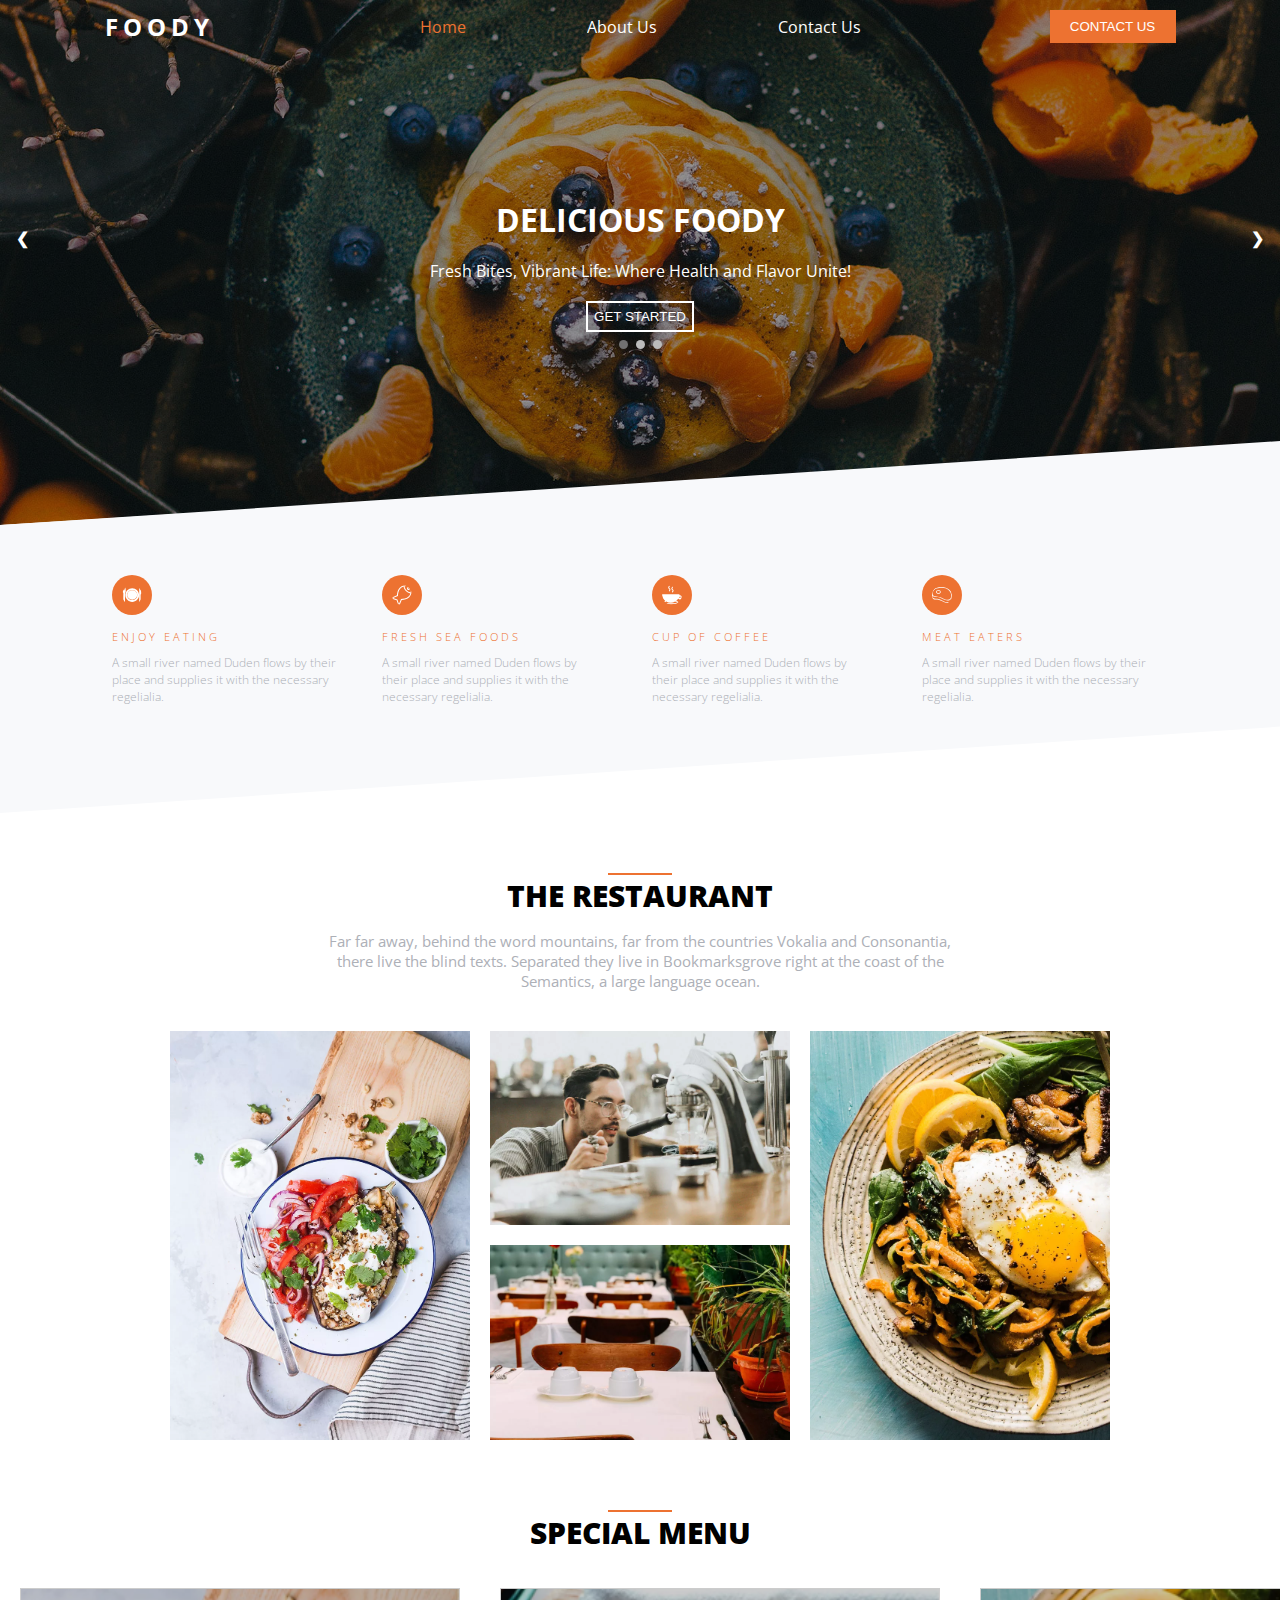
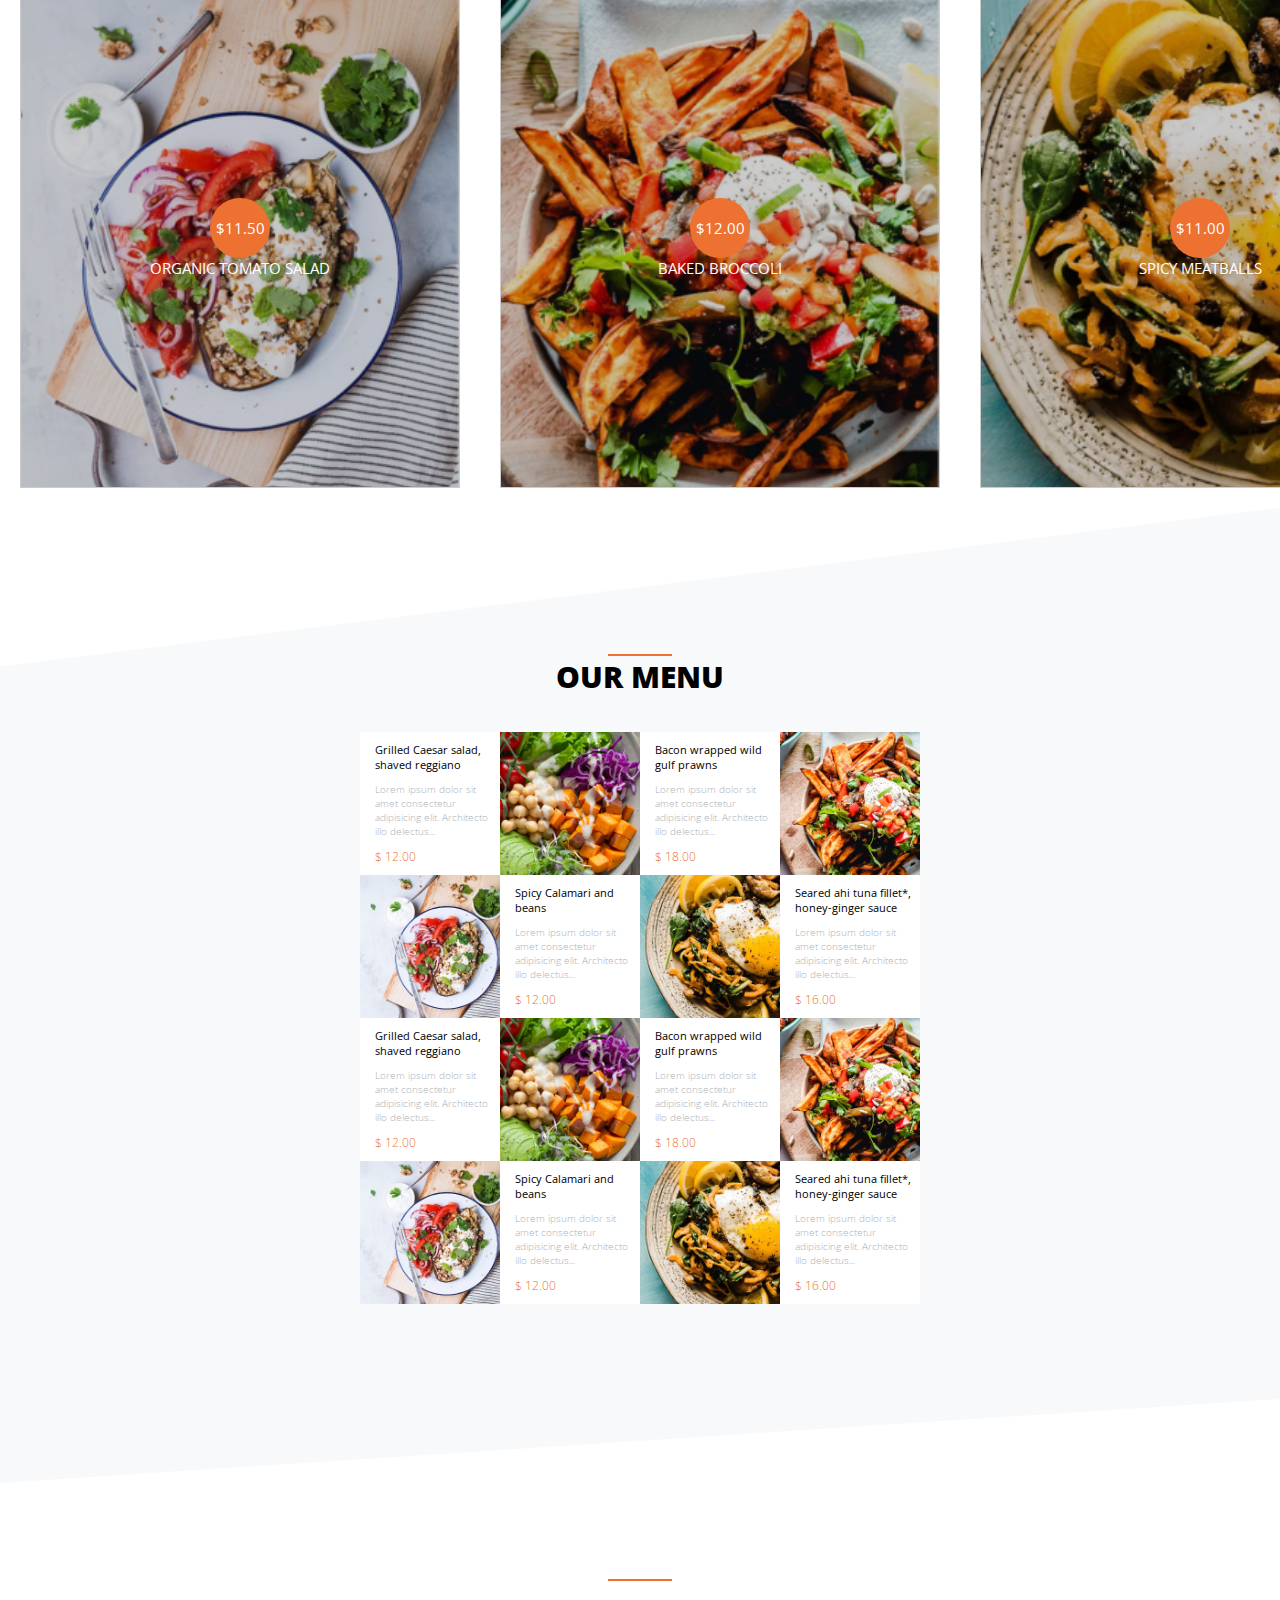
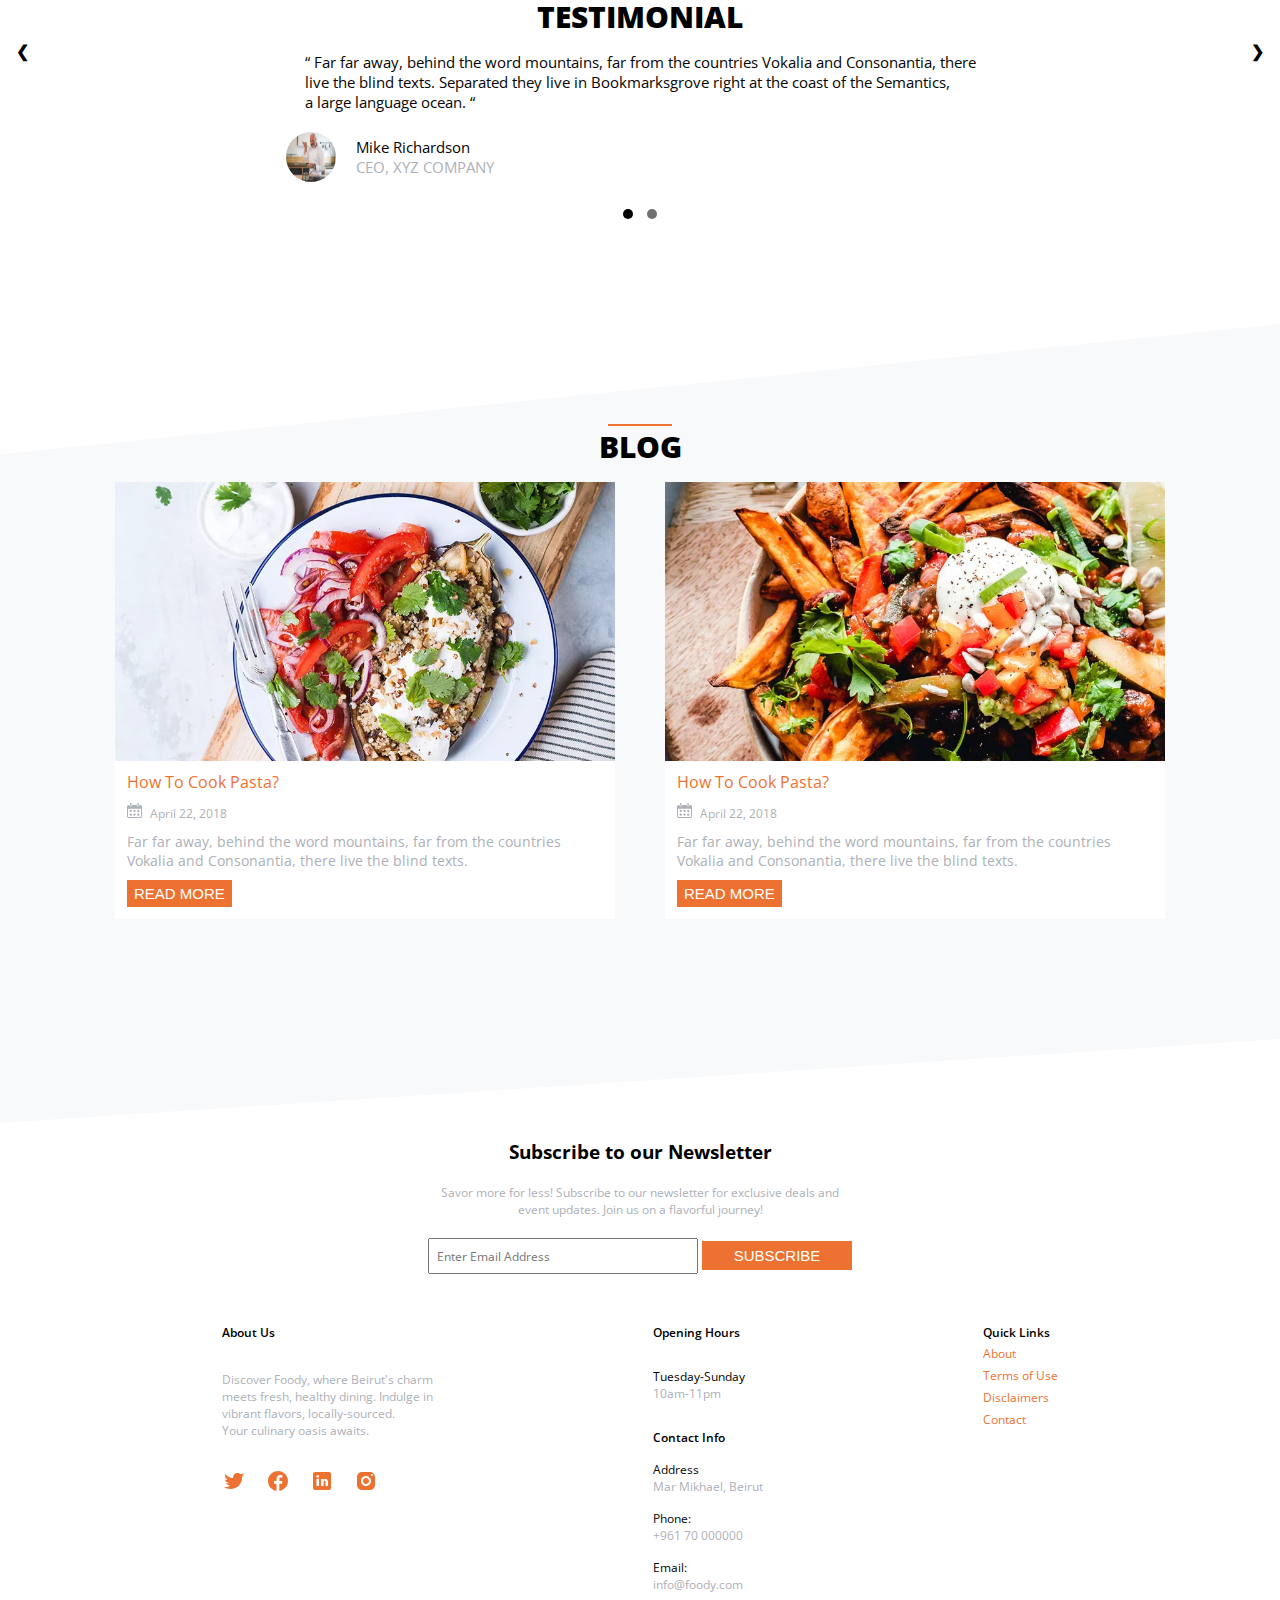
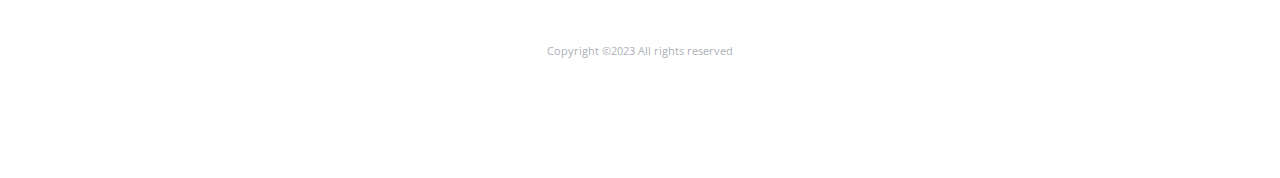
<file: index.html>
<!DOCTYPE html>
<html lang="en">

<head>
  <meta charset="UTF-8" />
  <meta name="viewport" content="width=device-width, initial-scale=1.0 user-scalable= no">
  <title>Foody - Home</title>
  <link rel="stylesheet" href="home.css" />
  <link rel="preconnect" href="https://fonts.googleapis.com" />
  <link rel="preconnect" href="https://fonts.gstatic.com" crossorigin />
  <link href="https://fonts.googleapis.com/css2?family=Open+Sans:wght@300;400;800&display=swap" rel="stylesheet" />
</head>

<body>

  <!-- HTML header by Shirin -->
  <div class="header-container">
    <img src="./header-images/main-slider1.jpg" class="mySlides fade" alt="" style="width: 100%;">
    <img src="./header-images/main-slider2.jpg" class="mySlides fade" style="width: 100%;">
    <img src="./header-images/main-slider3.jpg" class="mySlides fade" style="width: 100%;">

    <header class="header">
      <h1 class="header-logo">FOODY</h1>

      <nav class="nav-desktop">
        <ul>
          <li><a href="index.html" class="header-home-nav">Home</a></li>
          <li><a href="about.html" class="header-about-nav">About Us</a></li>
          <li><a href="contact.html" class="header-contact-nav">Contact Us</a></li>
        </ul>
      </nav>

      <!-- HTML burger menu by Shirin -->
      <div class="burger-menu">
        <div class="burger-icon" id="burger-icon">
          <div class="line"></div>
          <div class="line"></div>
          <div class="line"></div>
        </div>

        <div class="menu" id="menu">
          <ul>
            <li><a href="index.html">Home</a></li>
            <li><a href="about.html">About Us</a></li>
            <li><a href="contact.html">Contact Us</a></li>
          </ul>
        </div>
      </div>

      <!--  HTML sliders by Shirin -->
      <button class="header-contact-button"><a href="contact.html">CONTACT US</a></button>
    </header>
    <a class="prev" onclick="plusSlides(1)">&#10094;</a>
    <a class="next" onclick="plusSlides(1)">&#10095;</a>

    <div class="header-slider-texts">
      <h1>DELICIOUS FOODY</h1>
      <p>Fresh Bites, Vibrant Life: Where Health and Flavor Unite!</p>
      <button>GET STARTED</button>
    </div>
    <div style="text-align:center">
      <span class="dot" onclick="currentSlide(1)"></span>
      <span class="dot" onclick="currentSlide(2)"></span>
      <span class="dot" onclick="currentSlide(3)"></span>
    </div>

  </div>

  </div>
  </div>

  <!-- HTML icons by Leslie -->
  <div class="icons-container">
    <div class="empty"></div>

    <div class="icons-block1">
      <img src="./SVG/plate.svg" alt="plate-icon" class="icons" />

      <h6>ENJOY EATING</h6>

      <p>
        A small river named Duden flows by
        their place and supplies it with the
        necessary regelialia.
      </p>
    </div>
    <div class="icons-block2">
      <img src="./SVG/fish.svg" alt="fish_icon" class="icons" />

      <h6>FRESH SEA FOODS</h6>

      <p>
        A small river named Duden flows by <br> their place and supplies it with
        the <br> necessary regelialia.
      </p>
    </div>
    <div class="icons-block3">
      <img src="./SVG/coffee.svg" alt="coffee_icon" class="icons" />

      <h6>CUP OF COFFEE</h6>

      <p>
        A small river named Duden flows by <br>
        their place and supplies it with
        the <br> necessary regelialia.
      </p>
    </div>
    <div class="icons-block4">
      <img src="./SVG/meat.svg" alt="meat_icon" class="icons" />

      <h6>MEAT EATERS</h6>

      <p>
        A small river named Duden flows by their place and supplies it with
        the necessary regelialia.
      </p>
    </div>

    <div class="empty"></div>
  </div>

  <!-- HTML the restaurant by Samiha -->
  <div class="restaurant-container">
    <hr>
    <h1>THE RESTAURANT</h1>
    <p>
      Far far away, behind the word mountains, far from the countries Vokalia
      and Consonantia, there live the blind texts. Separated they live in
      Bookmarksgrove right at the coast of the Semantics, a large language
      ocean.
    </p>

    <div class="restaurant-collage">
      <img src="./the-restaurant-images/restaurant-image1.jpg" class="collage-image" alt="yummy dish" />

      <div class="collage-duo">
        <img src="./the-restaurant-images/the-restaurant-image2.jpg" class="collage-image" alt="yummy dish" />
        <img src="./the-restaurant-images/the-restaurant-image3.jpg" class="collage-image" alt="yummy dish" />
      </div>

      <img src="./the-restaurant-images/the-restaurant-image4.jpg" class="collage-image fourth-picture"
        alt="yummy dish" />
    </div>
  </div>

  <!-- HTML special menu by Leslie -->
  <div class="special-menu-container">

    <hr>
    <h1>SPECIAL MENU</h1>

    <div class="special-menu carousel-menu">

      <div class="special-menu-item special-menu-1">
        <p class="special-menu-prices">$11.50</p>
        <p class="special-menu-dishes">ORGANIC TOMATO SALAD</p>
      </div>

      <div class="special-menu-item special-menu-2">
        <p class="special-menu-prices">$12.00</p>
        <p class="special-menu-dishes">BAKED BROCCOLI</p>
      </div>

      <div class="special-menu-item special-menu-3">
        <p class="special-menu-prices">$11.00</p>
        <p class="special-menu-dishes">SPICY MEATBALLS</p>
      </div>

      <div class="special-menu-item special-menu-4">
        <p class="special-menu-prices">$11.00</p>
        <p class="special-menu-dishes">EGGPLANT PARMIGIANA</p>
      </div>

    </div>

    <!-- HTML our menu by Leslie -->
    <div class="our-menu-container">
      <hr />

      <h1>OUR MENU</h1>

      <div class="our-menu-grid">
        <div class="our-menu-grid-item our-menu-grid-text caesar1">
          <h4 class="our-menu-dishes">Grilled Caesar salad, shaved reggiano</h4>
          <p>
            Lorem ipsum dolor sit amet consectetur adipisicing elit. Architecto
            illo delectus...
          </p>
          <h4 class="our-menu-prices">$ 12.00</h4>
        </div>
        <div class="our-menu-grid-item grid-menu-caesar"></div>

        <div class="our-menu-grid-item our-menu-grid-text bacon2">
          <h4 class="our-menu-dishes">Bacon wrapped wild gulf prawns</h4>
          <p>
            Lorem ipsum dolor sit amet consectetur adipisicing elit. Architecto
            illo delectus...
          </p>
          <h4 class="our-menu-prices">$ 18.00</h4>
        </div>
        <div class="our-menu-grid-item grid-menu-bacon"></div>

        <div class="our-menu-grid-item grid-menu-calamari"></div>
        <div class="our-menu-grid-item our-menu-grid-text calamari3">
          <h4 class="our-menu-dishes">Spicy Calamari and beans</h4>
          <p>
            Lorem ipsum dolor sit amet consectetur adipisicing elit. Architecto
            illo delectus...
          </p>
          <h4 class="our-menu-prices">$ 12.00</h4>
        </div>

        <div class="our-menu-grid-item grid-menu-tuna"></div>
        <div class="our-menu-grid-item our-menu-grid-text tuna4">
          <h4 class="our-menu-dishes">Seared ahi tuna fillet*, honey-ginger sauce</h4>
          <p>
            Lorem ipsum dolor sit amet consectetur adipisicing elit. Architecto
            illo delectus...
          </p>
          <h4 class="our-menu-prices">$ 16.00</h4>
        </div>

        <div class="our-menu-grid-item our-menu-grid-text our-menu-hidden-responsive">
          <h4 class="our-menu-dishes">Grilled Caesar salad, shaved reggiano</h4>
          <p>
            Lorem ipsum dolor sit amet consectetur adipisicing elit. Architecto
            illo delectus...
          </p>
          <h4 class="our-menu-prices">$ 12.00</h4>
        </div>
        <div class="our-menu-grid-item grid-menu-caesar our-menu-hidden-responsive"></div>

        <div class="our-menu-grid-item our-menu-grid-text our-menu-hidden-responsive">
          <h4 class="our-menu-dishes">Bacon wrapped wild gulf prawns</h4>
          <p>
            Lorem ipsum dolor sit amet consectetur adipisicing elit. Architecto
            illo delectus...
          </p>
          <h4 class="our-menu-prices">$ 18.00</h4>
        </div>
        <div class="our-menu-grid-item grid-menu-bacon our-menu-hidden-responsive"></div>

        <div class="our-menu-grid-item grid-menu-calamari our-menu-hidden-responsive"></div>
        <div class="our-menu-grid-item our-menu-grid-text our-menu-hidden-responsive">
          <h4 class="our-menu-dishes">Spicy Calamari and beans</h4>
          <p>
            Lorem ipsum dolor sit amet consectetur adipisicing elit. Architecto
            illo delectus...
          </p>
          <h4 class="our-menu-prices">$ 12.00</h4>
        </div>

        <div class="our-menu-grid-item grid-menu-tuna our-menu-hidden-responsive"></div>
        <div class="our-menu-grid-item our-menu-grid-text our-menu-hidden-responsive">
          <h4 class="our-menu-dishes">Seared ahi tuna fillet*, honey-ginger sauce</h4>
          <p>
            Lorem ipsum dolor sit amet consectetur adipisicing elit. Architecto
            illo delectus...
          </p>
          <h4 class="our-menu-prices">$ 16.00</h4>
        </div>
      </div>
    </div>

    <!-- HTML testimonial by Samiha -->

    <div class="testimonial-container">

      <div class="testimonial-heading">
        <hr>
        <h1>TESTIMONIAL</h1>
      </div>

      <div class="carousel-container-testimonial">
        <!-- First review -->
        <div class="carousel-testimonial fade">
          <div class="testimonial-text">
            <p>
              “ Far far away, behind the word mountains, far from the countries
              Vokalia and Consonantia, there <br> live the blind texts. Separated they live
              in Bookmarksgrove right at the coast of the Semantics, <br> a large language
              ocean. “
            </p>
          </div>

          <div class="testimonial-reviewer">
            <img src="./testimonial-images/chef-picture.jpg">
            <div class="testimonial-signature">
              <p class="testimonial-name">Mike Richardson</p>
              <p class="testimonial-company">CEO, XYZ COMPANY</p>
            </div>
          </div>

        </div>

        <!-- Second review  -->
        <div class="carousel-testimonial fade slider2review">
          <div class="testimonial-text">
            <p>
              Your feedback matters! Share your thoughts about your dining experience with us.
            </p>
          </div>
          <button type="submit" class="add-review-button" id="add-review-button">LEAVE A REVIEW</button>
        </div>

        <div id="popupContainer">
          <div id="popupForm">
            <span class="close-popup">&times;</span>
            <hr>
            <h1>LEAVE A REVIEW</h1>
              <form id="reviewForm">

                <input type="text" id="name-review" name="name" placeholder="Your Name*" required>

                <div class="star-rating">
                  <span class="star"></span>
                  <span class="star"></span>
                  <span class="star"></span>
                  <span class="star"></span>
                  <span class="star"></span>
                </div>

                <textarea id="message-review" name="review" placeholder="Your Review*" cols="15" rows="5"
                  required></textarea>

                <button type="submit" class="submit-review-button">SUBMIT</button>
              </form>
          </div>
        </div>
      </div>

      <a class="prev-testimonial" onclick="plusSlidesTestimonial(1)">&#10094;</a>
      <a class="next-testimonial" onclick="plusSlidesTestimonial(1)">&#10095;</a>

      <div class="dots-testimonial" id="dots-testimonial">
        <span class="dot-testimonial" onclick="currentSlideTestimonial(1)"></span>
        <span class="dot-testimonial" onclick="currentSlideTestimonial(2)"></span>
      </div>
    </div>

    <!-- HTML blog by Samiha -->
    <div class="blog-container">
      <hr>
      <h1>BLOG</h1>

      <div class="blog-part">
        <div class="blog-block">
          <img class="blog-block1-image" src="./blog-images/blog-image1.jpg" alt="yummy dish" />
          <h4>How To Cook Pasta?</h4>

          <div class="blog-date">
            <img class="blog-calendar" src="./SVG/calendar.svg" alt="calendar icon" />
            <span>April 22, 2018</span>
          </div>

          <p>
            Far far away, behind the word mountains, far from the countries<br>
            Vokalia and Consonantia, there live the blind texts.
          </p>
          <button class="blog-read-more">READ MORE</button>
        </div>

        <div class="blog-block">

          <img class="blog-block2-image" src="./blog-images/blog-image2.jpg" alt="yummy dish" />

          <h4>How To Cook Pasta?</h4>

          <div class="blog-date">
            <img class="blog-calendar" src="./SVG/calendar.svg" alt="calendar icon" />
            <span>April 22, 2018</span>
          </div>

          <p>
            Far far away, behind the word mountains, far from the countries <br>
            Vokalia and Consonantia, there live the blind texts.
          </p>

          <button class="blog-read-more">READ MORE</button>
        </div>
      </div>
    </div>

    <!-- HTML footer by Shirin -->
    <div class="subscribe-container">
      <h3>Subscribe to our Newsletter</h3>
      <p> Savor more for less! Subscribe to our newsletter for exclusive
        deals and event updates. Join us on a flavorful journey!</p>
      <div class="subscribe-mail-input">
        <form method="get" action="newsletter_results.php" id="newsletterForm">
          <input type="email" placeholder="Enter Email Address" class="subscribe-input" id="newsletterInput" required />
          <button type="submit" class="subscribe-button">SUBSCRIBE</button>
        </form>
      </div>
    </div>

    <div class="before-footer">
      <div class="footer-container">

        <div class="footer-part1">
          <h6>About Us</h6>
          <p>
            Discover Foody, where Beirut's charm <br>
            meets fresh, healthy dining. Indulge in <br>
            vibrant flavors, locally-sourced. <br>
            Your culinary oasis awaits.
          </p>

          <div class="footer-icons">
            <img src="./SVG/twitter.svg" alt="Twitter" />
            <img src="./SVG/facebook.svg" alt="Facebook" />
            <img src="./SVG/linkedin.svg" alt="Linked in" />
            <img src="./SVG/instagram.svg" alt="Instagram" />
          </div>
        </div>
        <div class="footer-part2">
          <h6>Opening Hours</h6>
          <div class="footer-opening-hours">
            <p class="footer-black-text">Tuesday-Sunday</p>
            <p class="footer-gray-text">10am-11pm</p>
          </div>
          <div class="footer-contact-info">
            <h6>Contact Info</h6>
            <div>
              <p class="footer-black-text">Address</p>
              <p class="footer-gray-text">Mar Mikhael, Beirut</p>
            </div>
            <div>
              <p class="footer-black-text">Phone:</p>
              <p class="footer-gray-text">+961 70 000000</p>
            </div>
            <div>
              <p class="footer-black-text">Email:</p>
              <p class="footer-gray-text">info@foody.com</p>
            </div>
          </div>
        </div>
        <div class="footer-part3">
          <h6>Quick Links</h6>
          <ul>
            <li><a class="footer-link" href="about.html">About</a></li>
            <li><a class="footer-link" href="#">Terms of Use</a></li>
            <li><a class="footer-link" href="#">Disclaimers</a></li>
            <li><a class="footer-link" href="contact.html">Contact</a></li>
          </ul>
        </div>
      </div>
    </div>

    <!-- HTML footer for mobile by Leslie -->
    <div class="mobile-before-footer">
      <div class="footer-container">

        <div class="footer-part2">
          <h6>Opening Hours</h6>
          <div class="footer-opening-hours">
            <p class="footer-black-text">Tuesday-Sunday</p>
            <p class="footer-gray-text">10am-11pm</p>
          </div>
          <div class="footer-contact-info">
            <h6>Contact Info</h6>
            <div>
              <p class="footer-black-text">Address</p>
              <p class="footer-gray-text">Mar Mikhael, Beirut</p>
            </div>
            <div>
              <p class="footer-black-text">Phone:</p>
              <p class="footer-gray-text">+961 70 000000</p>
            </div>
            <div>
              <p class="footer-black-text">Email:</p>
              <p class="footer-gray-text">info@foody.com</p>
            </div>
          </div>
        </div>

        <div class="footer-part3">
          <h6>Quick Links</h6>
          <ul>
            <li><a class="footer-link" href="./about.html">About</a></li>
            <li><a class="footer-link" href="#">Terms of Use</a></li>
            <li><a class="footer-link" href="#">Disclaimers</a></li>
            <li><a class="footer-link" href="./contact.html">Contact</a></li>
          </ul>

          <div class="footer-icons">
            <img src="./SVG/twitter.svg" alt="Twitter" />
            <img src="./SVG/facebook.svg" alt="Facebook" />
            <img src="./SVG/linkedin.svg" alt="Linked in" />
            <img src="./SVG/instagram.svg" alt="Instagram" />
          </div>

        </div>
      </div>
    </div>

    <span class="copyright-span">Copyright &copy;2023 All rights reserved</span>
</body>

<script src="home.js"></script>

</html>
</file>
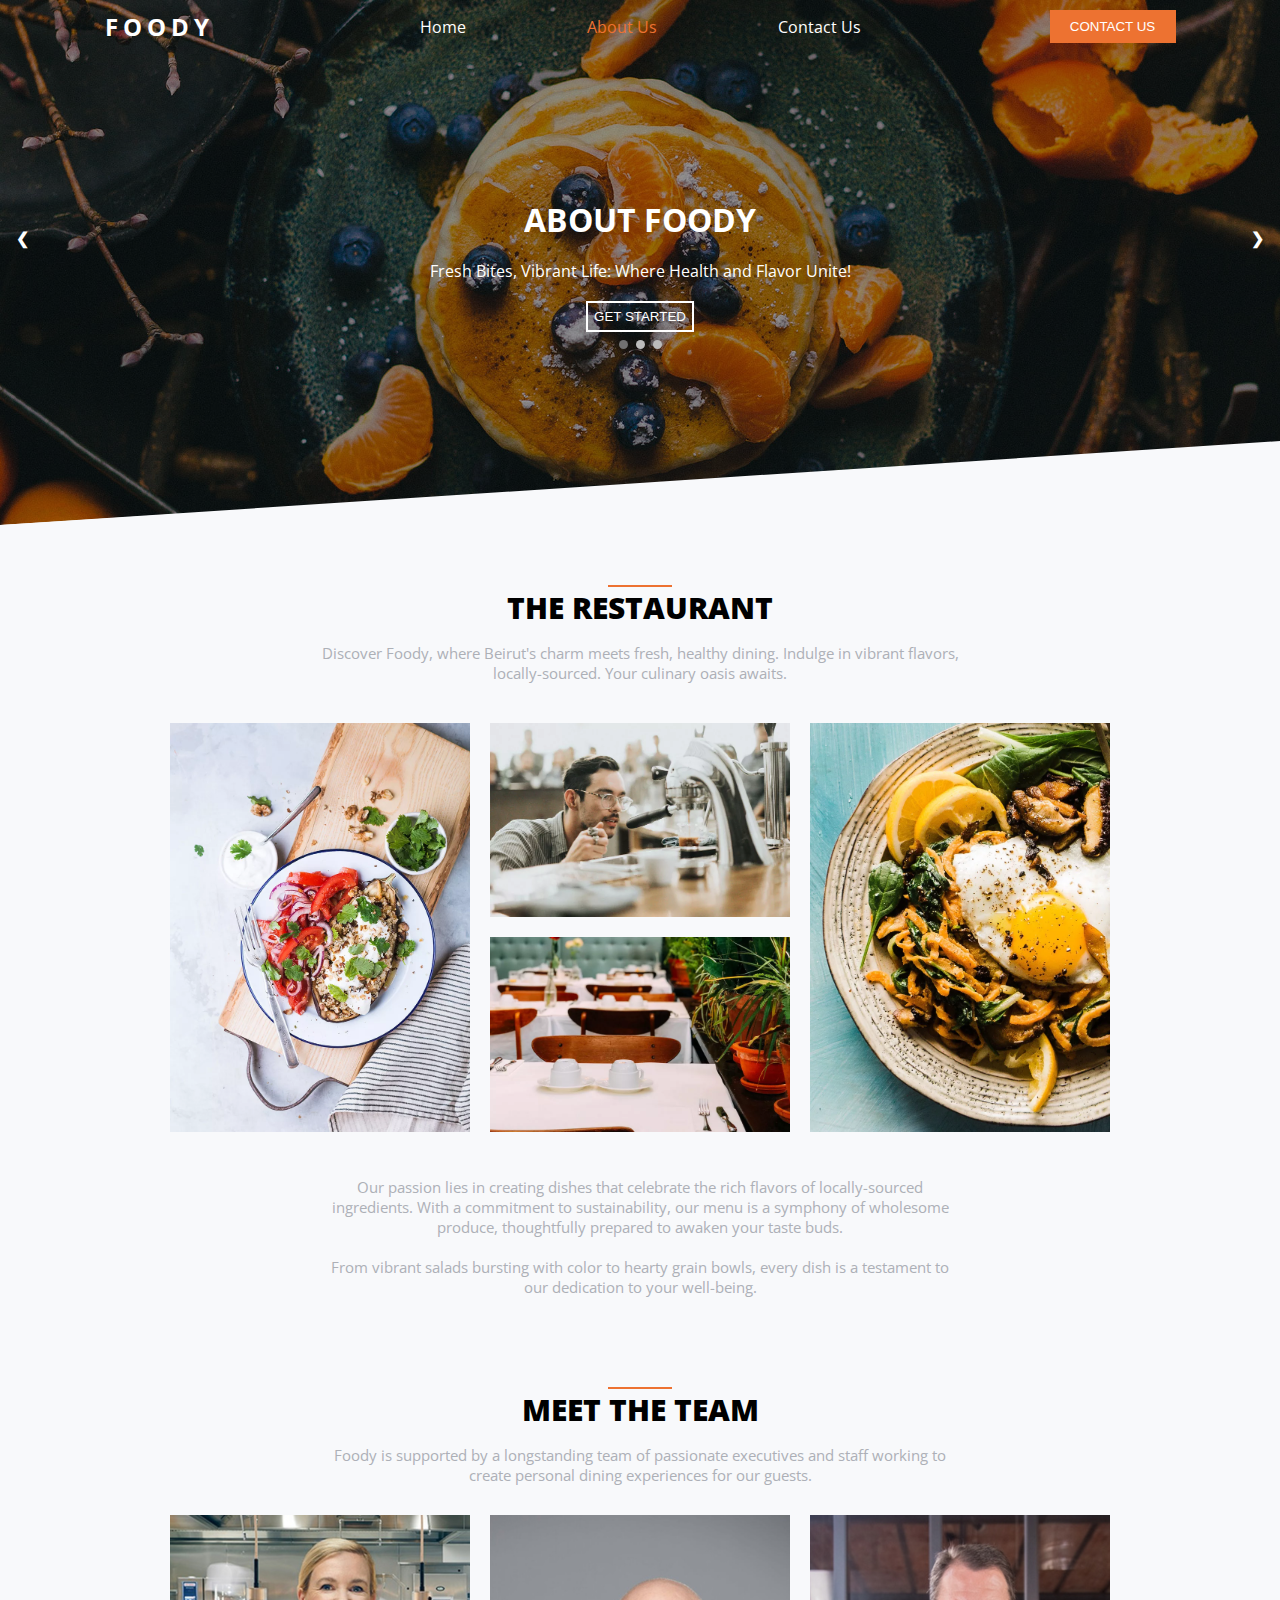
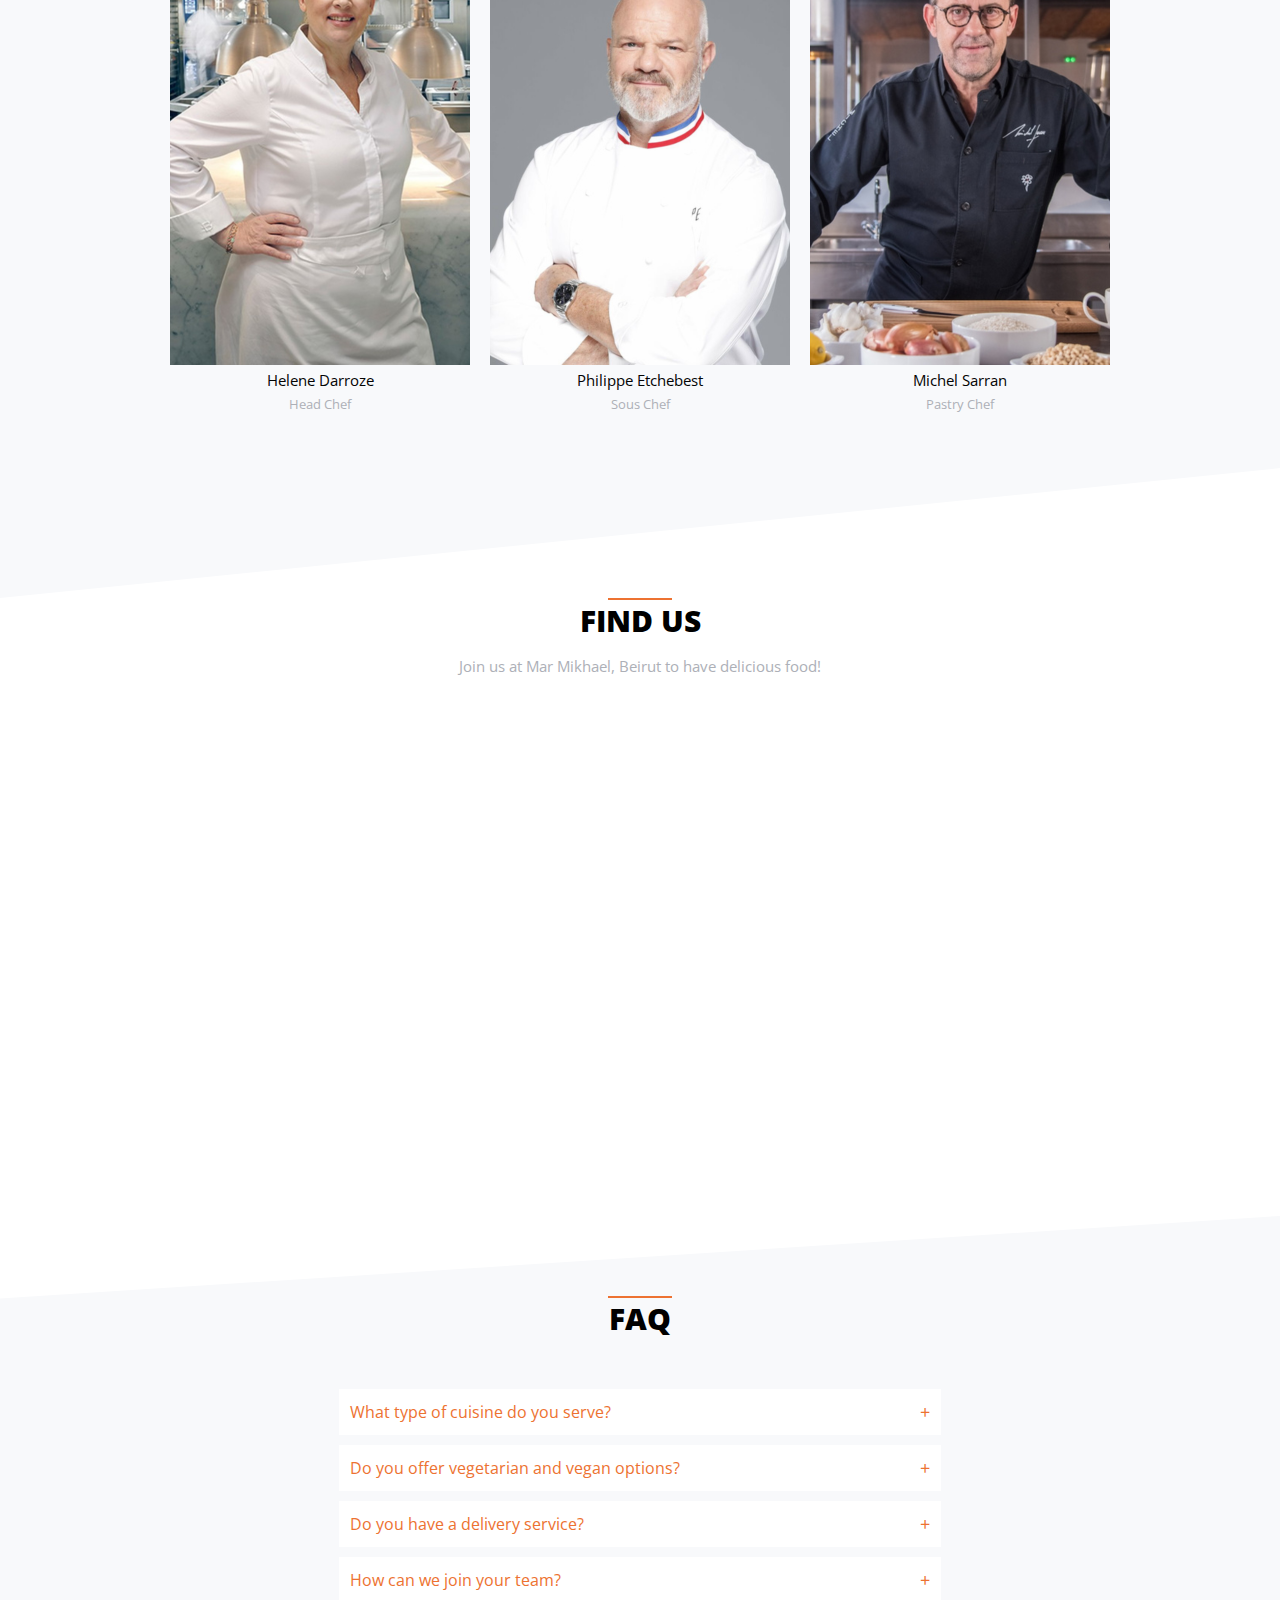
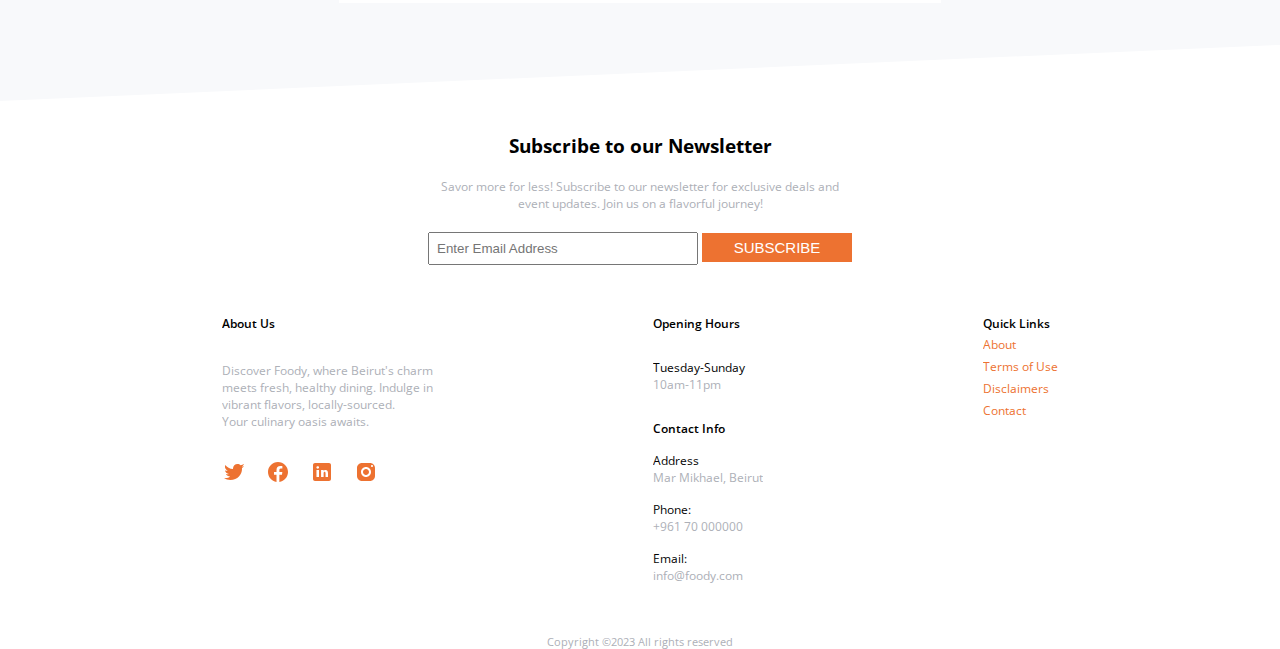
<file: about.html>
<!DOCTYPE html>
<html lang="en">

<head>
  <meta charset="UTF-8" />
  <meta name="viewport" content="width=device-width, initial-scale=1.0 user-scalable= no">
  <title>About Us</title>
  <link rel="stylesheet" href="about.css" />
  <link rel="preconnect" href="https://fonts.googleapis.com" />
  <link rel="preconnect" href="https://fonts.gstatic.com" crossorigin />
  <link href="https://fonts.googleapis.com/css2?family=Open+Sans:wght@300;400;800&display=swap" rel="stylesheet" />
</head>

<body>

  <!-- HTML header by Shirin -->
  <div class="header-container">
    <img src="./header-images/main-slider1.jpg" class="mySlides fade" alt="" style="width: 100%;">
    <img src="./header-images/main-slider2.jpg" class="mySlides fade" style="width: 100%;">
    <img src="./header-images/main-slider3.jpg" class="mySlides fade" style="width: 100%;">

    <header class="header">
      <h1 class="header-logo">FOODY</h1>

      <nav class="nav-desktop">
        <ul>
          <li><a href="index.html" class="header-home-nav">Home</a></li>
          <li><a href="about.html" class="header-about-nav">About Us</a></li>
          <li><a href="contact.html" class="header-contact-nav">Contact Us</a></li>
        </ul>
      </nav>

      <!-- HTML burger menu by Shirin -->
      <div class="burger-menu">
        <div class="burger-icon" id="burger-icon">
          <div class="line"></div>
          <div class="line"></div>
          <div class="line"></div>
        </div>

        <div class="menu" id="menu">
          <ul>
            <li><a href="index.html">Home</a></li>
            <li><a href="about.html">About Us</a></li>
            <li><a href="contact.html">Contact Us</a></li>
          </ul>
        </div>
      </div>

      <!--  HTML sliders by Shirin -->
      <button class="header-contact-button"><a href="contact.html">CONTACT US</a></button>
    </header>
    <a class="prev" onclick="plusSlides(1)">&#10094;</a>
    <a class="next" onclick="plusSlides(1)">&#10095;</a>

    <div class="header-slider-texts">
      <h1>ABOUT FOODY</h1>
      <p>Fresh Bites, Vibrant Life: Where Health and Flavor Unite!</p>
      <button>GET STARTED</button>
    </div>
    <div style="text-align:center">
      <span class="dot" onclick="currentSlide(1)"></span>
      <span class="dot" onclick="currentSlide(2)"></span>
      <span class="dot" onclick="currentSlide(3)"></span>
    </div>

  </div>

  </div>
  </div>

  <!-- HTML the restaurant by Samiha -->
  <div class="restaurant-container">
    <hr>
    <h1>THE RESTAURANT</h1>
    <p>
      Discover Foody, where Beirut's charm meets fresh, healthy dining. Indulge in vibrant flavors, locally-sourced.
      Your culinary oasis awaits.
    </p>

    <div class="restaurant-collage">
      <img src="./the-restaurant-images/restaurant-image1.jpg" class="collage-image" alt="yummy dish" />

      <div class="collage-duo">
        <img src="./the-restaurant-images/the-restaurant-image2.jpg" class="collage-image" alt="yummy dish" />
        <img src="./the-restaurant-images/the-restaurant-image3.jpg" class="collage-image" alt="yummy dish" />
      </div>

      <img src="./the-restaurant-images/the-restaurant-image4.jpg" class="collage-image fourth-picture"
        alt="yummy dish" />
    </div>

    <p class="restaurant-text-under-pictures">Our passion lies in creating dishes that celebrate the rich flavors of
      locally-sourced ingredients. With a commitment to sustainability, our menu is a symphony of wholesome produce,
      thoughtfully prepared to awaken your taste buds. <br><br>
      From vibrant salads bursting with color to hearty grain bowls,
      every dish is a testament to our dedication to your well-being.
    </p>
  </div>

  <!-- HTML meet the team by Leslie -->
  <div class="meet-the-team-container">
    <hr>
    <h1>MEET THE TEAM</h1>
    <p class="meet-the-team-text">Foody is supported by a longstanding team of passionate executives and staff working
      to create personal dining
      experiences for our guests.</p>

    <div class="meet-the-team-chefs">
      <div class="meet-the-team-chef1">
        <img src="./meet-the-team-images/team-chef1.png" alt="Our head chef" class="meet-chef-picture">
        <p class="meet-the-team-name">Helene Darroze</p>
        <p class="meet-the-team-position">Head Chef</p>
      </div>
      <div class="meet-the-team-chef2">
        <img src="./meet-the-team-images/team-chef2.png" alt="chef" class="meet-chef-picture">
        <p class="meet-the-team-name">Philippe Etchebest</p>
        <p class="meet-the-team-position">Sous Chef</p>
      </div>
      <div class="meet-the-team-chef3">
        <img src="./meet-the-team-images/team-chef3.png" alt="chef1" class="meet-chef-picture">
        <p class="meet-the-team-name">Michel Sarran</p>
        <p class="meet-the-team-position">Pastry Chef</p>
      </div>
    </div>
  </div>

  <!-- HTML find us by Leslie -->
  <div class="find-us-container">
    <hr>
    <h1>FIND US</h1>
    <p>Join us at Mar Mikhael, Beirut to have delicious food!</p>
    <div class="find-us-map-container">
      <div class="find-us-map"><iframe class="find-us-map-frame" width="100%" frameborder="0" scrolling="no"
          marginheight="0" marginwidth="0"
          src="https://maps.google.com/maps?width=600&amp;height=400&amp;hl=en&amp;q=divvy mar mikhael&amp;t=&amp;z=14&amp;ie=UTF8&amp;iwloc=B&amp;output=embed"></iframe>
      </div>
    </div>
  </div>

  <!-- HTML FAQ by Leslie -->
  <div class="faq-container">
    <hr>
    <h1>FAQ</h1>

    <div class="faq-content">
      <div class="faq-item">
        <div class="faq-question">What type of cuisine do you serve? <span class="faq-toggle-icon">+</span> </div>
        <div class="faq-answer">Indulge in the vibrant flavors of the Mediterranean at our restaurant. We serve fresh
          and wholesome dishes inspired by the rich culinary traditions of the region.</div>
      </div>

      <div class="faq-item">
        <div class="faq-question">Do you offer vegetarian and vegan options? <span class="faq-toggle-icon">+</span>
        </div>
        <div class="faq-answer">Absolutely! Our menu caters to all diets and regimes, offering a wide array of delicious
          meaty, fishy, vegetarian and vegan options to satisfy every palate.</div>
      </div>

      <div class="faq-item">
        <div class="faq-question">Do you have a delivery service? <span class="faq-toggle-icon">+</span> </div>
        <div class="faq-answer">Yes, we do! Enjoy the convenience of our delivery service, bringing our delectable
          dishes right to your doorstep in Beirut and nearby suburbs. Also, find us on Toters and Mozilla!</div>
      </div>

      <div class="faq-item">
        <div class="faq-question">How can we join your team? <span class="faq-toggle-icon">+</span> </div>
        <div class="faq-answer">Join our culinary family! To become part of our team, kindly send your resume and a
          brief introduction to careers@foody.com. We look forward to welcoming you onboard!</div>
      </div>

    </div>
  </div>

  <!-- HTML footer by Shirin -->
  <div class="subscribe-container">
    <h3>Subscribe to our Newsletter</h3>
    <p> Savor more for less! Subscribe to our newsletter for exclusive
      deals and event updates. Join us on a flavorful journey!</p>
    <div class="subscribe-mail-input">
      <form method="get" action="newsletter_results.php" id="newsletterForm">
        <input type="email" placeholder="Enter Email Address" class="subscribe-input" id="newsletterInput" required />
        <button type="submit" class="subscribe-button">SUBSCRIBE</button>
      </form>
    </div>
  </div>

  <div class="before-footer">
    <div class="footer-container">

      <div class="footer-part1">
        <h6>About Us</h6>
        <p>
          Discover Foody, where Beirut's charm <br>
          meets fresh, healthy dining. Indulge in <br>
          vibrant flavors, locally-sourced. <br>
          Your culinary oasis awaits.
        </p>

        <div class="footer-icons">
          <img src="./SVG/twitter.svg" alt="Twitter" />
          <img src="./SVG/facebook.svg" alt="Facebook" />
          <img src="./SVG/linkedin.svg" alt="Linked in" />
          <img src="./SVG/instagram.svg" alt="Instagram" />
        </div>
      </div>
      <div class="footer-part2">
        <h6>Opening Hours</h6>
        <div class="footer-opening-hours">
          <p class="footer-black-text">Tuesday-Sunday</p>
          <p class="footer-gray-text">10am-11pm</p>
        </div>
        <div class="footer-contact-info">
          <h6>Contact Info</h6>
          <div>
            <p class="footer-black-text">Address</p>
            <p class="footer-gray-text">Mar Mikhael, Beirut</p>
          </div>
          <div>
            <p class="footer-black-text">Phone:</p>
            <p class="footer-gray-text">+961 70 000000</p>
          </div>
          <div>
            <p class="footer-black-text">Email:</p>
            <p class="footer-gray-text">info@foody.com</p>
          </div>
        </div>
      </div>
      <div class="footer-part3">
        <h6>Quick Links</h6>
        <ul>
          <li><a class="footer-link" href="./about.html">About</a></li>
          <li><a class="footer-link" href="#">Terms of Use</a></li>
          <li><a class="footer-link" href="#">Disclaimers</a></li>
          <li><a class="footer-link" href="./contact.html">Contact</a></li>
        </ul>
      </div>
    </div>
  </div>

  <!-- HTML footer for mobile by Leslie -->
  <div class="mobile-before-footer">
    <div class="footer-container">

      <div class="footer-part2">
        <h6>Opening Hours</h6>
        <div class="footer-opening-hours">
          <p class="footer-black-text">Tuesday-Sunday</p>
          <p class="footer-gray-text">10am-11pm</p>
        </div>
        <div class="footer-contact-info">
          <h6>Contact Info</h6>
          <div>
            <p class="footer-black-text">Address</p>
            <p class="footer-gray-text">Mar Mikhael, Beirut</p>
          </div>
          <div>
            <p class="footer-black-text">Phone:</p>
            <p class="footer-gray-text">+961 70 000000</p>
          </div>
          <div>
            <p class="footer-black-text">Email:</p>
            <p class="footer-gray-text">info@foody.com</p>
          </div>
        </div>
      </div>

      <div class="footer-part3">
        <h6>Quick Links</h6>
        <ul>
          <li><a class="footer-link" href="./about.html">About</a></li>
          <li><a class="footer-link" href="#">Terms of Use</a></li>
          <li><a class="footer-link" href="#">Disclaimers</a></li>
          <li><a class="footer-link" href="./contact.html">Contact</a></li>
        </ul>

        <div class="footer-icons">
          <img src="./SVG/twitter.svg" alt="Twitter" />
          <img src="./SVG/facebook.svg" alt="Facebook" />
          <img src="./SVG/linkedin.svg" alt="Linked in" />
          <img src="./SVG/instagram.svg" alt="Instagram" />
        </div>

      </div>
    </div>
  </div>

  <span class="copyright-span">Copyright &copy;2023 All rights reserved</span>
</body>

<script src="about.js"></script>

</html>
</file>
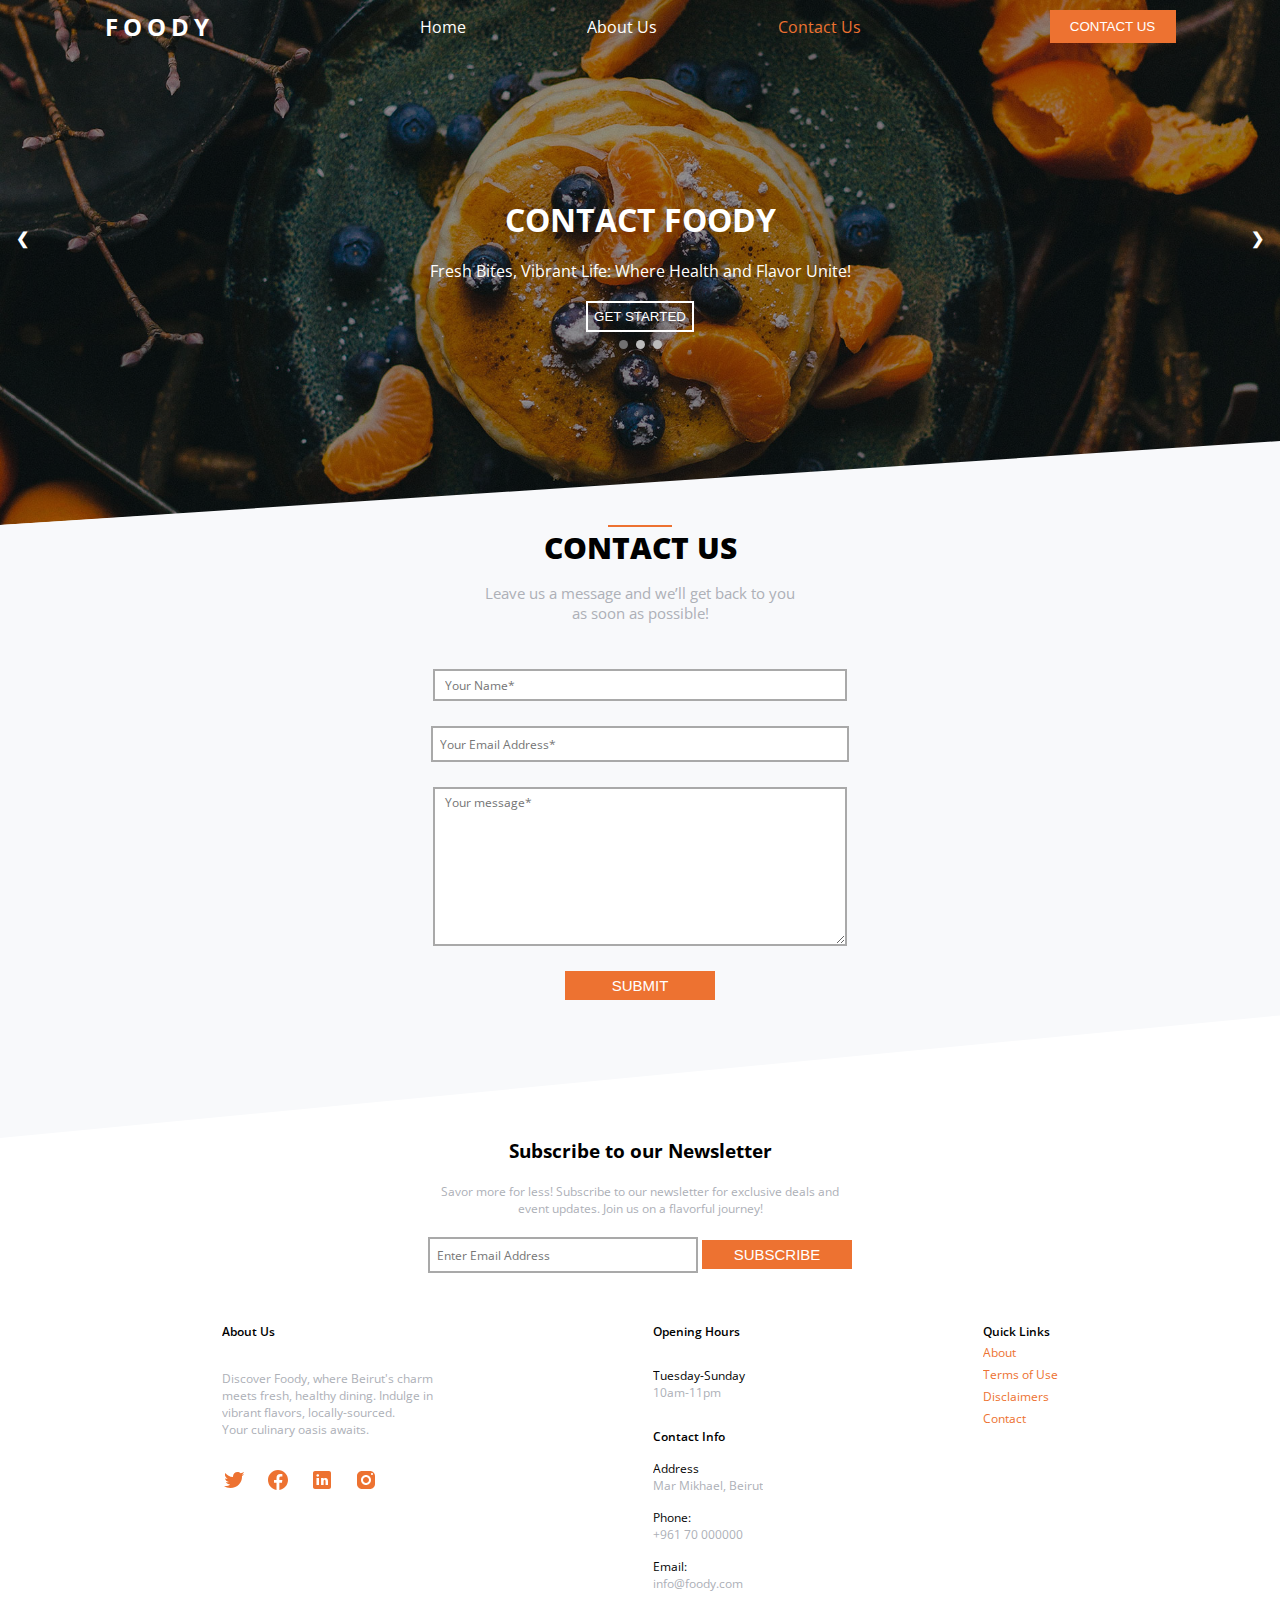
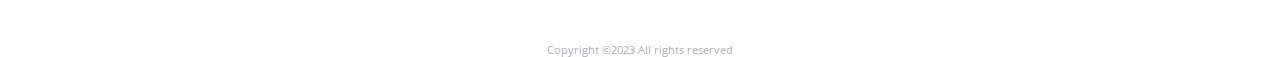
<file: contact.html>
<!DOCTYPE html>
<html lang="en">

<head>
  <meta charset="UTF-8" />
  <meta name="viewport" content="width=device-width, initial-scale=1.0 user-scalable= no">
  <title>Contact Us</title>
  <link rel="stylesheet" href="contact.css" />
  <link rel="preconnect" href="https://fonts.googleapis.com" />
  <link rel="preconnect" href="https://fonts.gstatic.com" crossorigin />
  <link href="https://fonts.googleapis.com/css2?family=Open+Sans:wght@300;400;800&display=swap" rel="stylesheet" />
</head>

<body>

  <!-- HTML header by Shirin -->
  <div class="header-container">
    <img src="./header-images/main-slider1.jpg" class="mySlides fade" alt="" style="width: 100%;">
    <img src="./header-images/main-slider2.jpg" class="mySlides fade" style="width: 100%;">
    <img src="./header-images/main-slider3.jpg" class="mySlides fade" style="width: 100%;">

    <header class="header">
      <h1 class="header-logo">FOODY</h1>

      <nav class="nav-desktop">
        <ul>
          <li><a href="index.html" class="header-home-nav">Home</a></li>
          <li><a href="about.html" class="header-about-nav">About Us</a></li>
          <li><a href="contact.html" class="header-contact-nav">Contact Us</a></li>
        </ul>
      </nav>

      <!-- HTML burger menu by Shirin -->
      <div class="burger-menu">
        <div class="burger-icon" id="burger-icon">
          <div class="line"></div>
          <div class="line"></div>
          <div class="line"></div>
        </div>

        <div class="menu" id="menu">
          <ul>
            <li><a href="index.html">Home</a></li>
            <li><a href="about.html">About Us</a></li>
            <li><a href="contact.html">Contact Us</a></li>
          </ul>
        </div>
      </div>

      <!--  HTML sliders by Shirin -->
      <button class="header-contact-button"><a href="contact.html">CONTACT US</a></button>
    </header>
    <a class="prev" onclick="plusSlides(1)">&#10094;</a>
    <a class="next" onclick="plusSlides(1)">&#10095;</a>

    <div class="header-slider-texts">
      <h1>CONTACT FOODY</h1>
      <p>Fresh Bites, Vibrant Life: Where Health and Flavor Unite!</p>
      <button>GET STARTED</button>
    </div>
    <div style="text-align:center">
      <span class="dot" onclick="currentSlide(1)"></span>
      <span class="dot" onclick="currentSlide(2)"></span>
      <span class="dot" onclick="currentSlide(3)"></span>
    </div>

  </div>

  </div>
  </div>

  <!-- HTML contact form by Shirin -->
  <div class="contact-form">
    <hr>
    <h1>CONTACT US</h1>
    <P> Leave us a message and we’ll get back
      to you as soon as possible!</P>
    <div class="contact-form-container">
      <form method="get" action="form_results.php" id="myForm">
        <input type="text" name="yourName" id="yourName" class="yourName" placeholder="Your Name*" required>
        <input type="email" name="yourEmail" id="yourEmail" class="yourEmail" placeholder="Your Email Address*"
          required>
        <textarea name="yourMessage" id="yourMessage" class="yourMessage" cols="30" rows="10"
          placeholder="Your message*" required></textarea>
        <button class="contact-form-button" type="submit" value="Submit">SUBMIT</button>
      </form>
    </div>
  </div>

  <!-- HTML footer by Shirin -->
  <div class="subscribe-container">
    <h3>Subscribe to our Newsletter</h3>
    <p> Savor more for less! Subscribe to our newsletter for exclusive
      deals and event updates. Join us on a flavorful journey!</p>
    <div class="subscribe-mail-input">
      <form method="get" action="newsletter_results.php" id="newsletterForm">
        <input type="email" placeholder="Enter Email Address" class="subscribe-input" id="newsletterInput" required />
        <button type="submit" class="subscribe-button">SUBSCRIBE</button>
      </form>
    </div>
  </div>

  <div class="before-footer">
    <div class="footer-container">

      <div class="footer-part1">
        <h6>About Us</h6>
        <p>
          Discover Foody, where Beirut's charm <br>
          meets fresh, healthy dining. Indulge in <br>
          vibrant flavors, locally-sourced. <br>
          Your culinary oasis awaits.
        </p>

        <div class="footer-icons">
          <img src="./SVG/twitter.svg" alt="Twitter" />
          <img src="./SVG/facebook.svg" alt="Facebook" />
          <img src="./SVG/linkedin.svg" alt="Linked in" />
          <img src="./SVG/instagram.svg" alt="Instagram" />
        </div>
      </div>
      <div class="footer-part2">
        <h6>Opening Hours</h6>
        <div class="footer-opening-hours">
          <p class="footer-black-text">Tuesday-Sunday</p>
          <p class="footer-gray-text">10am-11pm</p>
        </div>
        <div class="footer-contact-info">
          <h6>Contact Info</h6>
          <div>
            <p class="footer-black-text">Address</p>
            <p class="footer-gray-text">Mar Mikhael, Beirut</p>
          </div>
          <div>
            <p class="footer-black-text">Phone:</p>
            <p class="footer-gray-text">+961 70 000000</p>
          </div>
          <div>
            <p class="footer-black-text">Email:</p>
            <p class="footer-gray-text">info@foody.com</p>
          </div>
        </div>
      </div>
      <div class="footer-part3">
        <h6>Quick Links</h6>
        <ul>
          <li><a class="footer-link" href="./about.html">About</a></li>
          <li><a class="footer-link" href="#">Terms of Use</a></li>
          <li><a class="footer-link" href="#">Disclaimers</a></li>
          <li><a class="footer-link" href="./contact.html">Contact</a></li>
        </ul>
      </div>
    </div>
  </div>

  <!-- HTML footer for mobile by Leslie -->
  <div class="mobile-before-footer">
    <div class="footer-container">

      <div class="footer-part2">
        <h6>Opening Hours</h6>
        <div class="footer-opening-hours">
          <p class="footer-black-text">Tuesday-Sunday</p>
          <p class="footer-gray-text">10am-11pm</p>
        </div>
        <div class="footer-contact-info">
          <h6>Contact Info</h6>
          <div>
            <p class="footer-black-text">Address</p>
            <p class="footer-gray-text">Mar Mikhael, Beirut</p>
          </div>
          <div>
            <p class="footer-black-text">Phone:</p>
            <p class="footer-gray-text">+961 70 000000</p>
          </div>
          <div>
            <p class="footer-black-text">Email:</p>
            <p class="footer-gray-text">info@foody.com</p>
          </div>
        </div>
      </div>

      <div class="footer-part3">
        <h6>Quick Links</h6>
        <ul>
          <li><a class="footer-link" href="./about.html">About</a></li>
          <li><a class="footer-link" href="#">Terms of Use</a></li>
          <li><a class="footer-link" href="#">Disclaimers</a></li>
          <li><a class="footer-link" href="./contact.html">Contact</a></li>
        </ul>

        <div class="footer-icons">
          <img src="./SVG/twitter.svg" alt="Twitter" />
          <img src="./SVG/facebook.svg" alt="Facebook" />
          <img src="./SVG/linkedin.svg" alt="Linked in" />
          <img src="./SVG/instagram.svg" alt="Instagram" />
        </div>

      </div>
    </div>
  </div>

  <span class="copyright-span">Copyright &copy;2023 All rights reserved</span>
</body>

<script src="contact.js"></script>

</html>
</file>
<file: home.css>
* {
  margin: 0;
  padding: 0;
  overflow-x: hidden;
}

body {
  font-family: "Open Sans", sans-serif;
  font-display: swap;
}

/* CSS header by Shirin */
.burger-menu {
  display: none;
}

.header-container {
  background-size: cover;
  height: 525px;
  background-position: center;
  position: relative;
}

.header-container img {
  clip-path: polygon(0 0, 100% 0, 100% 85%, 0% 100%);
  position: absolute;
  left: 0;
  top: 0;
  z-index: -1;
  object-fit: cover;
  height: inherit;
  filter: brightness(0.6);
}

.header-container:after {
  content: "";
  position: absolute;
  background-color: #f8f9fb;
  top: 0%;
  bottom: 0%;
  width: 100%;
  height: 100%;
  clip-path: polygon(100% 84%, 0% 100%, 100% 100%);
}

.fade {
  animation-name: fade;
  animation-duration: 1.5s;
}

@keyframes fade {
  from {
    opacity: .4
  }

  to {
    opacity: 1
  }
}

.dot {
  cursor: pointer;
  height: 9px;
  width: 9px;
  margin: 0 2px;
  background-color: #bbb;
  border-radius: 50%;
  display: inline-block;
  transition: background-color 0.6s ease;
}

.active,
.dot:hover {
  background-color: #717171;
}

.prev {
  left: 0;
  cursor: pointer;
  position: absolute;
  top: 43%;
  width: auto;
  margin-top: -15px;
  padding: 16px;
  color: white;
  font-weight: bold;
  font-size: 16px;
  transition: 0.6s ease;
  border-radius: 0 3px 3px 0;
  user-select: none;
}

.next {
  right: 0;
  cursor: pointer;
  position: absolute;
  top: 43%;
  width: auto;
  margin-top: -15px;
  padding: 16px;
  color: white;
  font-weight: bold;
  font-size: 16px;
  transition: 0.6s ease;
  border-radius: 0 3px 3px 0;
  user-select: none;
}

.next:hover {
  background-color: black;
}

.prev:hover {
  background-color: black;
}

.header-slider-texts {
  display: flex;
  flex-direction: column;
  align-items: center;
  row-gap: 19px;
  padding-block-start: 145px;
}

.header {
  display: flex;
  flex-direction: row;
  justify-content: space-around;
  padding: 10px;
}

.nav-desktop {
  width: 35%;
  align-self: center;
}

.nav-desktop ul {
  display: flex;
  justify-content: center;
  padding: 0;
  justify-content: space-between;
}

.nav-desktop ul li {
  color: white;
}

.header-home-nav {
  color: #ed7231;
}

.header-about-nav,
.header-contact-nav {
  color: #FFFFFF;
}

a {
  text-decoration: none;
}

.header-contact-button {
  width: 10%;
  background-color: #ed7231;
  border: 1px solid #ed7231;
}

.header-contact-button a {
  color: white;
}

.header-slider-texts h1,
.header-slider-texts p {
  color: white;
}

.header-logo {
  width: 10%;
  font-size: 24px;
  color: #ffffff;
  letter-spacing: 5px;
}

ul li {
  margin: 0px;
  padding: 0px;
  text-decoration: none;
  list-style-type: none;
}

.header-slider-texts button {
  border: 2px solid white;
  background-color: transparent;
  color: white;
  padding: 6px;
}

/*CSS icons by Leslie */
.icons-container {
  display: grid;
  grid-template-columns: 100px 1fr 1fr 1fr 1fr 100px;
  padding: 50px 0px;
  background-color: #f8f9fb;
  clip-path: polygon(0 0, 100% 0, 100% 70%, 0% 100%);
  height: 188px;
}

.mobile-icons-container {
  display: none;
}

.icons-container div {
  padding: 0px 12px;
}

.icons {
  background: #ed7231;
  border-radius: 50%;
  padding: 10px;
  width: 20px;
  height: 20px;
}

.icons-container h6 {
  font-weight: 300;
  color: #ed7231;
  letter-spacing: 3px;
  padding: 10px 0px;
}

.icons-container p {
  color: #adb0b7;
  font-weight: 300;
  font-size: 12px;
}

/* CSS the restaurants by Samiha */
.restaurant-container {
  padding-bottom: 138px;
  margin: 101px 0px;
  padding: 60px 0px;
}

.restaurant-container h1 {
  text-align: center;
  font-size: 30px;
  font-weight: 800;
  padding-bottom: 15px;
}

.restaurant-container p {
  color: #adb0b7;
  font-weight: 400;
  width: 640px;
  font-size: 15px;
  padding-bottom: 30px;
  text-align: center;
  margin: 0 auto;
}

.restaurant-collage {
  display: flex;
  flex-wrap: wrap;
  justify-content: center;
  margin: 0 auto;
}

.collage-image {
  max-width: 300px;
  height: auto;
  margin: 10px;
}

.collage-duo {
  display: inherit;
  flex-direction: column;
}

/* CSS special menu by Leslie */
.special-menu-container {
  display: flex;
  flex-direction: column;
  padding-bottom: 120px;
}

.special-menu {
  display: flex;
  transition: transform 0.5s;
}

.carousel-menu {
  width: 150%;
  height: 100%;
  display: flex;
  transition: transform 0.5s ease;
}

.special-menu-item {
  width: 25%;
  border: 1px solid #ccc;
  box-sizing: border-box;
  display: flex;
  align-items: center;
  justify-content: center;
}

.special-menu-container h1 {
  text-align: center;
  font-size: 30px;
  font-weight: 800;
  padding-bottom: 15px;
}

.special-menu-item {
  margin: 20px;
  display: flex;
  justify-content: center;
  flex-direction: column;
  width: 100%;
  display: flex;
  transition: 0.3s all ease;
}

.special-menu-item:hover {
  transform: scale(1.05);
}

.special-menu-item:hover .special-menu-prices {
  background-color: transparent;
  border: 2px #ffffff solid;
}

.special-menu-1 {
  background-image: url(./special-menu-images/1special-menu.png);
  background-size: cover;
  height: 500px;
  display: flex;
  align-items: center;
  background-position: center;
}

.special-menu-2 {
  background-image: url(./special-menu-images/2special-menu.png);
  background-size: cover;
  height: 500px;
  display: flex;
  align-items: center;
  background-position: center;
}

.special-menu-3 {
  background-image: url(./special-menu-images/3special-menu.png);
  background-size: cover;
  height: 500px;
  display: flex;
  align-items: center;
  background-position: center;
}

.special-menu-4 {
  background-image: url(./special-menu-images/4special-menu.png);
  background-size: cover;
  height: 500px;
  display: flex;
  align-items: center;
  background-position: center;
}

.special-menu-prices {
  color: #FFFFFF;
  background-color: #ed7231;
  border-radius: 50%;
  display: flex;
  align-items: center;
  justify-content: center;
  width: 60px;
  height: 60px;
  font-weight: 400;
  font-size: 15px;
}

.special-menu-dishes {
  color: #FFFFFF;
  font-weight: 400;
  font-size: 15px;
  text-align: center;
  margin: 0;
  top: 50%;
}

/* CSS our menu by Leslie */
.our-menu-container {
  align-content: center;
  display: flex;
  flex-direction: column;
  justify-content: center;
  align-items: center;
  width: 100vw;
  padding-top: 146px;
  clip-path: polygon(0% 16%, 100% 0%, 100% 100%, 0% 100%);
  background-color: #f8f9fb;
  padding-bottom: 120px;
  position: relative;
}

.our-menu-container:after {
  content: "";
  clip-path: polygon(0 84%, 100% 0, 100% 100%, 0 100%);
  bottom: 0;
  height: 100px;
  width: 100%;
  position: absolute;
  background-color: white;
}

hr {
  border: 1px;
  background-color: #ed7231;
  color: #ed7231;
  height: 2px;
  width: 5%;
  margin: auto;
}

.our-menu-container h1 {
  text-align: center;
  font-size: 30px;
  font-weight: 800;
  padding-bottom: 15px;
}

.our-menu-grid {
  display: grid;
  grid-template-columns: repeat(4, 140px);
  grid-gap: 0px;
  margin: 75px;
  margin-top: 20px;
}

.our-menu-grid-item {
  background-color: #ffffff;
}

.our-menu-grid-item img {
  width: 140px;
  object-fit: cover;
  margin: 0px;
  max-width: 100%;
  height: auto;
}

.our-menu-dishes {
  font-weight: 400;
  margin-bottom: 0px;
  padding: 10px 15px;
  padding-right: 5px;
  font-size: 11px;
}

.our-menu-container p {
  color: #adb0b7;
  font-weight: 300;
  font-size: 10px;
  padding-left: 15px;
  padding-right: 5px;
}

.our-menu-prices {
  color: #ed7231;
  font-size: 12px;
  font-weight: 300;
  margin-block-start: 0em;
  margin-block-end: 0em;
  padding: 10px 15px;
}

.grid-menu-caesar {
  background-image: url(./our-menu-images/menu1.png);
  background-size: cover;
}

.grid-menu-bacon {
  background-image: url(./our-menu-images/menu2.png);
  background-size: cover;
}

.grid-menu-calamari {
  background-image: url(./our-menu-images/menu3.png);
  background-size: cover;
}

.grid-menu-tuna {
  background-image: url(./our-menu-images/menu4.png);
  background-size: cover;
}

/* CSS  testimonial  by Samiha */
.testimonial-container {
  position: relative;
  display: flex;
  overflow: hidden;
  flex-direction: column;
  /*row-gap: 50px;
  align-items: center;
  margin-bottom: 199px;
  row-gap: 60px;
  padding-top: 146px;*/
}

.testimonial-heading {
  display: flex;
  flex-direction: column;
  align-items: center;
  row-gap: 15px;
}

.testimonial-container hr {
  border: 1px;
  background-color: #ed7231;
  color: #ed7231;
  height: 2px;
  width: 5%;
  margin: auto;
}

.testimonial-heading h1 {
  text-align: center;
  font-size: 30px;
  font-weight: 800;
  padding-bottom: 15px;
}

.carousel-container-testimonial {
  display: flex;
  transition: transform 0.5s ease-in-out;
}

.carousel-testimonial {
  flex: 0 0 100%;
  row-gap: 20px;
  display: flex;
  align-items: center;
  justify-content: center;
  font-size: 15px;
  flex-direction: column;
  transition: transform 0.5s ease-in-out;
}

.testimonial-text {
  display: flex;
  flex-direction: column;
  align-items: center;
  row-gap: 22px;
}

.testimonial-text p {
  text-align: justify;
  color: #040404;
}

.testimonial-reviewer {
  display: flex;
  align-items: center;
  padding-right: 500px;
  column-gap: 20px;
}

.testimonial-reviewer img {
  border-radius: 60px;
  width: 50px;
  height: 50px;
}

.testimonial-signature {
  display: flex;
  flex-direction: column;
}

.testimonial-name {
  color: #040404;
}

.testimonial-company {
  color: #ADB0B7;
}

/* Testimonial slider by Shirin */

.prev-testimonial {
  left: 0;
  cursor: pointer;
  position: absolute;
  top: 43%;
  width: auto;
  margin-top: -15px;
  padding: 16px;
  color: black;
  font-weight: bold;
  font-size: 16px;
  transition: 0.6s ease;
  border-radius: 0 3px 3px 0;
  user-select: none;
}

.next-testimonial {
  right: 0;
  cursor: pointer;
  position: absolute;
  top: 43%;
  width: auto;
  margin-top: -15px;
  padding: 16px;
  color: black;
  font-weight: bold;
  font-size: 16px;
  transition: 0.6s ease;
  border-radius: 0 3px 3px 0;
  user-select: none;
}

.prev-testimonial:hover {
  background-color: #f8f9fb;
}

.next-testimonial:hover {
  background-color: #f8f9fb;
}

.active-testimonial {
  background-color: black;
}

.dot-testimonial:hover {
  background-color: black;
}

.dots-testimonial {
  text-align: center;
  margin-top: 20px;
}

.dot-testimonial {
  display: inline-block;
  width: 10px;
  height: 10px;
  background-color: #717171;
  border-radius: 50%;
  margin: 0 5px;
  cursor: pointer;
}

.dot-testimonial.active-testimonial,
.dot-testimonial:hover {
  background-color: black;
}

/* CSS pop up in testimonial for reviews */
.add-review-button,
.submit-review-button {
  color: white;
  background-color: #ed7231;
  border: 1px solid #ed7231;
  width: 150px;
  font-size: 15px;
  padding: 5px 0px;
  margin: auto;
}

.submit-review-button {
  margin-bottom: 15px;
}

#popupContainer {
  display: none;
  position: fixed;
  top: 0;
  left: 0;
  width: 100%;
  height: 100%;
  background-color: rgba(0, 0, 0, 0.5);
  z-index: 1;
}

#popupForm {
  background-color: white;
  width: 60%;
  max-width: 400px;
  margin: 10% auto;
  padding: 20px;
  border-radius: 8px;
  box-shadow: 0 2px 10px rgba(0, 0, 0, 0.2);
}

#reviewForm {
  display: flex;
  flex-direction: column;
  row-gap: 10px;
  box-sizing: border-box;
}

.close-popup {
  display: flex;
  justify-content: flex-end;
  font-size: 20px;
}

#name-review,
#rating-review,
#message-review {
  padding-top: 5px;
  padding-left: 10px;
  border: 2px solid darkgrey;
}

#name-review {
  padding-bottom: 5px;
}

input {
  font-family: "Open Sans", sans-serif;
  font-display: swap;
}

::placeholder {
  font-family: "Open Sans", sans-serif;
  font-display: swap;
  font-size: 12px;
  font-weight: 400;
}

.star-rating {
  font-size: 0;
  display: flex;
  flex-direction: row;
  justify-content: center;
}

.star {
  width: 30px;
  height: 30px;
  background-color: transparent;
  cursor: pointer;
  font-size: 24px;
  transition: color 0.2s;
}

.star::before {
  content: '\2605';
  /* Unicode character for a star */
}

.star.active::before,
.star.hover::before {
  color: #ed7231;
}

.star.hover::before {
  color: #ed7231;
}

/* CSS blog by Samiha */

.blog-container {
  clip-path: polygon(0% 16%, 100% 0%, 100% 100%, 0% 100%);
  background-color: #f8f9fb;
  padding-bottom: 220px;
  padding-top: 100px;
  position: relative;
}

.blog-container::after {
  content: "";
  clip-path: polygon(0 84%, 100% 0, 100% 100%, 0 100%);
  bottom: 0;
  height: 100px;
  width: 100%;
  position: absolute;
  background-color: #FFFFFF;
}

.blog-container h1 {
  text-align: center;
  font-size: 30px;
  font-weight: 800;
  padding-bottom: 15px;
}

.blog-part {
  display: flex;
  column-gap: 50px;
  grid-template-columns: 1fr 1fr;
  justify-content: center;
}

.blog-block {
  background-color: #FFFFFF;
  display: flex;
  flex-direction: column;
  row-gap: 10px;
}

.blog-block1-image {
  object-fit: cover;
  width: 100%;
  height: 279px;
}

.blog-block2-image {
  object-fit: cover;
  width: 100%;
  height: 279px;
}

.blog-block h4 {
  color: #ed7231;
  padding-left: 12px;
  font-weight: 400;
}

.blog-calendar {
  padding-left: 12px;
  width: 15px;
  height: 15px;
}

.blog-date {
  font-size: 12px;
  color: #adb0b7;
}

.blog-date span {
  padding-left: 5px;
}

.blog-block p {
  font-size: 14px;
  color: #adb0b7;
  padding-left: 12px;
}

.blog-read-more {
  background-color: #ed7231;
  font-size: 15px;
  font-weight: 300;
  color: #FFFFFF;
  width: max-content;
  padding: 5px 7px;
  border: none;
  margin-left: 12px;
  margin-bottom: 12px;
}

/* CSS footer by Shirin */
.subscribe-container {
  display: flex;
  flex-direction: column;
  align-items: center;
  margin-top: 50px;
}

.subscribe-container p {
  width: 400px;
  color: #adb0b7;
  padding: 20px 0;
  text-align: center;
  font-size: 12px;
}

.subscribe-button {
  color: white;
  background-color: #ed7231;
  border: 1px solid #ed7231;
  width: 150px;
  font-size: 15px;
  padding: 5px 0px;
  margin: auto;
}

input[type="email"] {
  width: 252px;
  padding: 7px 7px;
  font-weight: 300;
}

.subscribe-mail-input {
  display: flex;
  column-gap: 25px;
}

.before-footer {
  padding: 50px 112px;
}

.footer-container {
  display: flex;
  justify-content: space-around;
}

.footer-container h6 {
  font-weight: 600;
  font-size: 12px;
}

.footer-part1 {
  display: flex;
  flex-direction: column;
  row-gap: 30px;
}

.footer-part1 p {
  color: #adb0b7;
  font-size: 12px;
}

.footer-icons {
  display: flex;
  column-gap: 20px;
}

.footer-black-text {
  color: #040404;
  font-size: 12px;
}

.footer-gray-text {
  color: #adb0b7;
  font-size: 12px;
}

.footer-link {
  color: #ed7231;
  font-size: 12px;
  text-decoration: none;
}

.footer-contact-info {
  display: flex;
  flex-direction: column;
  row-gap: 15px;
}

.footer-part2 {
  display: flex;
  flex-direction: column;
  row-gap: 27px;
}

.copyright-span {
  display: flex;
  justify-content: center;
  color: #adb0b7;
  font-size: 11px;
}

.mobile-before-footer {
  display: none;
  padding: 20px 20px;
}

.mobile-footer-container {
  display: flex;
}

/* RESPONSIVE on mobile size 390px by Leslie */
@media screen and (max-width:390px) {
  * {
    margin: 0;
    padding: 0;
    overflow-x: hidden;
    box-sizing: border-box;
  }

  /*  Responsive header by Shirin */
  .burger-menu {
    background-color: transparent;
    display: flex;
    align-items: center;
    padding: 10px;
  }

  .burger-icon {
    width: 30px;
    height: 30px;
    cursor: pointer;
    display: flex;
    flex-direction: column;
    justify-content: space-between;
  }

  .line {
    width: 100%;
    height: 4px;
    background-color: white;
  }

  .menu {
    display: none;
  }

  .menu.active {
    background-color: #ed7231;
    display: block;
    border-radius: 2px;
    padding: 0 5px;
    position: absolute;
    top: 62px;
    left: 312px;
    z-index: 1;
  }

  .menu ul {
    list-style: none;
    padding: 0;
    margin: 0;
  }

  .menu ul li {
    margin: 10px 1px;
  }

  .menu ul li a {
    color: white;
    text-decoration: none;
    font-size: 12px;
  }

  .header-logo {
    font-size: 20px;
    width: 100%;
    letter-spacing: 3px;
  }

  .header-contact-button {
    display: none;
  }

  .nav-desktop {
    display: none;
  }

  .header-container {
    height: 225px;
  }

  .header-slider-texts {
    padding-block-start: 5px;
  }

  .header-slider-texts h1 {
    font-size: 25px;
  }

  .header-slider-texts button {
    border: 2px solid white;
    padding: 3px;
  }

  .header-slider-texts p {
    display: none;
  }

  /*  Responsive icons  by Shirin */
  .icons-container {
    padding: 0px;
  }

  .icons-container {
    display: grid;
    grid-template-columns: repeat(2, 1fr);
    padding-bottom: 85px;
    height: 425px;
    clip-path: polygon(0 0, 100% 0, 100% 84%, 0% 100%);
  }

  .icons-block1,
  .icons-block2,
  .icons-block3,
  .icons-block4 {
    display: flex;
    flex-direction: column;
    row-gap: 9px;
    align-items: center;
    margin: 5px 10px;
  }

  .empty {
    display: none;
  }

  .icons-container p {
    font-size: 9px;
    font-weight: 400;
  }

  .icons-container h6 {
    letter-spacing: 1px;
    font-weight: 400;
  }

  .icons {
    width: 40px;
    height: 40px;
  }

  .icons-container div {
    padding: 11px 11px;
  }

  /* Responsive the restaurant and special menu by Leslie */
  .restaurant-container {
    margin: 0px;
  }

  .restaurant-container p {
    width: 85%;
  }

  .restaurant-collage {
    display: flex;
    flex-wrap: nowrap;
  }

  .collage-image {
    max-width: none;
  }

  .fourth-picture {
    display: none;
  }

  .special-menu {
    display: flex;
    flex-direction: column;
    row-gap: 15px;
    align-items: center;
  }

  .special-menu-item {
    margin: 0px;
    width: 85%;
    max-height: 300px;
  }

  .special-menu-container {
    margin-bottom: 0px;
    padding-bottom: 0px;
  }

  .carousel-menu {
    transition: none;
    width: 100%;
  }

  /* Responsive our menu by Leslie */
  .our-menu-container {
    margin: 42px 0px;
    clip-path: polygon(0% 10%, 100% 0%, 100% 100%, 0% 100%);
  }

  .our-menu-grid {
    display: grid;
    grid-template-columns: repeat(2, 140px);
    grid-gap: 0px;
    padding: 0px 75px;
    margin-bottom: 0px;
    background-color: #f8f9fb;
    grid-template-areas:
      'text1 caesar'
      'calamari text3'
      'text2 bacon'
      'tuna text4';
  }

  .caesar1 {
    grid-area: text1;
  }

  .grid-menu-caesar {
    grid-area: caesar;
  }

  .bacon2 {
    grid-area: text2;
  }

  .grid-menu-bacon {
    grid-area: bacon;
  }

  .grid-menu-calamari {
    grid-area: calamari;
  }

  .calamari3 {
    grid-area: text3;
  }

  .grid-menu-tuna {
    grid-area: tuna;
  }

  .tuna4 {
    grid-area: text4;
  }

  .our-menu-hidden-responsive {
    display: none;
  }

  /* Responsive testimonial and blog by Leslie */
  .testimonial-container {
    margin-bottom: 0px;
    row-gap: 30px;
    padding-top: 0px;
  }

  .testimonial-text {
    width: 75%;
  }

  .testimonial-text p br {
    display: none;
  }

  .testimonial-reviewer {
    padding: 0;
    padding-bottom: 35px;
  }

  #popupForm h1 {
    font-size: 20px;
  }

  #popupForm hr {
    width: 20%;
  }

  .star {
    height: 35px;
  }

  .blog-part {
    display: block;
  }

  .blog-block {
    transform: scale(0.9);
  }

  .blog-block br {
    display: none;
  }

  .blog-container {
    padding-bottom: 100px;
    clip-path: polygon(0% 6%, 100% 0%, 100% 100%, 0% 100%);
  }

  .blog-container:after {
    clip-path: polygon(0 70%, 100% 0, 100% 100%, 0 100%);
  }

  /* Responsive newsletter and footer by Leslie */
  .subscribe-container p {
    padding: 20px;
  }

  input[type="email"] {
    width: 200px;
    border: 2px solid darkgray;
  }

  .before-footer {
    display: none;
  }

  .mobile-before-footer {
    display: block;
  }

  .subscribe-container {
    margin-top: 50px;
  }

  .footer-part2 {
    row-gap: 10px;
  }

  .footer-contact-info {
    row-gap: 10px;
  }

  .footer-icons {
    padding-top: 25px;
  }
}

/* RESPONSIVE on mobile size 428px by Shirin */
@media screen and (min-width:391px)and (max-width:645px) {
  * {
    margin: 0;
    padding: 0;
    overflow-x: hidden;
    box-sizing: border-box;
  }

  .restaurant-container hr,
  .special-menu-container hr,
  .our-menu-container hr,
  .blog-container hr {
    width: 15%;
  }

  .testimonial-container hr {
    width: 15%;
  }

  /*  Responsive header by Shirin */
  .burger-menu {
    background-color: transparent;
    display: flex;
    align-items: center;
    padding: 5px;
  }

  .burger-icon {
    width: 30px;
    height: 30px;
    cursor: pointer;
    display: flex;
    flex-direction: column;
    justify-content: space-between;
  }

  .line {
    width: 100%;
    height: 4px;
    background-color: white;
  }

  .menu {
    display: none;
  }

  .menu.active {
    background-color: #ed7231;
    display: block;
    border-radius: 2px;
    padding: 0 5px;
    position: absolute;
    top: 62px;
    left: 80%;
    z-index: 1;
  }

  .menu ul {
    list-style: none;
    padding: 0;
    margin: 0;
  }

  .menu ul li {
    margin: 10px 1px;
  }

  .menu ul li a {
    color: white;
    text-decoration: none;
    font-size: 12px;
  }

  .header-logo {
    font-size: 20px;
    width: 100%;
    letter-spacing: 3px;
  }

  .header-contact-button {
    display: none;
  }

  .nav-desktop {
    display: none;
  }

  .header-logo {
    width: 80%;
  }

  .header-container {
    height: 225px;
  }

  .header-slider-texts {
    padding-block-start: 5px;
  }

  .header-slider-texts h1 {
    font-size: 25px;
  }

  .header-slider-texts button {
    border: 2px solid white;
    padding: 3px;
  }

  .header-slider-texts p {
    display: none;
  }

  /*  Responsive icons by Shirin */
  .icons-container {
    padding: 0px;
  }

  .icons-container {
    display: grid;
    grid-template-columns: repeat(2, 1fr);
    padding-bottom: 85px;
    height: 425px;
    clip-path: polygon(0 0, 100% 0, 100% 84%, 0% 100%);
  }

  .icons-block1,
  .icons-block2,
  .icons-block3,
  .icons-block4 {
    display: flex;
    flex-direction: column;
    row-gap: 9px;
    align-items: center;
    margin: 5px 10px;
  }

  .empty {
    display: none;
  }

  .icons-container p {
    font-size: 9px;
    font-weight: 400;
  }

  .icons-container h6 {
    letter-spacing: 1px;
    font-weight: 400;
  }

  .icons {
    width: 40px;
    height: 40px;
  }

  .icons-container div {
    padding: 11px 11px;
  }

  /* Responsive the restaurant and special menu by Leslie */
  .restaurant-container {
    margin: 0px;
  }

  .restaurant-container p {
    width: 85%;
  }

  .restaurant-collage {
    display: flex;
    flex-wrap: nowrap;
  }

  .collage-image {
    max-width: none;
  }

  .fourth-picture {
    display: none;
  }

  .special-menu {
    display: flex;
    flex-direction: column;
    row-gap: 15px;
    align-items: center;
  }

  .special-menu-item {
    margin: 0px;
    width: 85%;
    max-height: 300px;
  }

  .special-menu-container {
    margin-bottom: 0px;
    padding-bottom: 0px;
  }

  .carousel-menu {
    transition: none;
    width: 100%;
  }

  /* Responsive our menu by Leslie */
  .our-menu-container {
    margin: 42px 0px;
    clip-path: polygon(0% 6%, 100% 0%, 100% 100%, 0% 100%);
  }

  .our-menu-container:after {
    clip-path: polygon(0 70%, 100% 0, 100% 100%, 0 100%);
  }

  .our-menu-grid {
    display: grid;
    grid-template-columns: repeat(2, 140px);
    grid-gap: 0px;
    padding: 0px 75px;
    margin-bottom: 0px;
    background-color: #f8f9fb;
    grid-template-areas:
      'text1 caesar'
      'calamari text3'
      'text2 bacon'
      'tuna text4';
  }

  .caesar1 {
    grid-area: text1;
  }

  .grid-menu-caesar {
    grid-area: caesar;
  }

  .bacon2 {
    grid-area: text2;
  }

  .grid-menu-bacon {
    grid-area: bacon;
  }

  .grid-menu-calamari {
    grid-area: calamari;
  }

  .calamari3 {
    grid-area: text3;
  }

  .grid-menu-tuna {
    grid-area: tuna;
  }

  .tuna4 {
    grid-area: text4;
  }

  .our-menu-hidden-responsive {
    display: none;
  }

  /* Responsive testimonial and blog by Leslie */
  .testimonial-container {
    margin-bottom: 0px;
    row-gap: 30px;
    padding-top: 0px;
  }

  .testimonial-text {
    width: 75%;
  }

  .testimonial-text p br {
    display: none;
  }

  .testimonial-reviewer {
    padding: 0;
    padding-bottom: 35px;
  }

  #popupForm h1 {
    font-size: 20px;
  }

  #popupForm hr {
    width: 20%;
  }

  .star {
    height: 35px;
  }

  .blog-part {
    display: block;
  }

  .blog-block {
    transform: scale(0.9);
  }

  .blog-block br {
    display: none;
  }

  .blog-container {
    padding-bottom: 100px;
    clip-path: polygon(0% 6%, 100% 0%, 100% 100%, 0% 100%);
  }

  .blog-container:after {
    clip-path: polygon(0 70%, 100% 0, 100% 100%, 0 100%);
  }

  /* Responsive newsletter and footer by Leslie */
  .subscribe-container p {
    padding: 20px;
  }

  input[type="email"] {
    width: 200px;
    border: 2px solid darkgray;
  }

  .before-footer {
    display: none;
  }

  .mobile-before-footer {
    display: block;
  }

  .subscribe-container {
    margin-top: 50px;
  }

  .footer-part2 {
    row-gap: 10px;
  }

  .footer-contact-info {
    row-gap: 10px;
  }

  .footer-icons {
    padding-top: 25px;
  }
}

/* RESPONSIVE on iPad */
@media screen and (min-width:646px) and (max-width:820px) {
  .header-logo {
    width: 13%;
    font-size: 18px;
  }

  .header-contact-button {
    width: 12%;
    padding: 8px 2px;
  }

  .icons-container {
    height: 260px;
  }

  .restaurant-container {
    margin: 0px;
  }

  .restaurant-collage {
    display: flex;
    flex-wrap: nowrap;
  }

  .collage-image {
    max-width: none;
  }

  .fourth-picture {
    display: none;
  }

  .our-menu-container {
    clip-path: polygon(0% 10%, 100% 0%, 100% 100%, 0% 100%);
  }

  .testimonial-container {
    padding-top: 0px;
    margin-bottom: 0px;
  }

  .blog-block {
    transform: scale(0.9);
  }

  .blog-block br {
    display: none;
  }

  .blog-container {
    clip-path: polygon(0% 10%, 100% 0%, 100% 100%, 0% 100%);
    padding-bottom: 200px;
  }

  .subscribe-container {
    margin-top: 0px;
  }

  .before-footer {
    padding: 0px 65px;
    padding-top: 75px;
  }


  #popupForm hr {
    width: 12%;
  }

  .star {
    height: 35px;
  }
}

/* RESPONSIVE on 11' by Leslie */
@media screen and (min-width:821px) and (max-width:1366px) {
  .restaurant-container {
    margin: 0px;
  }

  .testimonial-container {
    padding-top: 80px;
    margin-bottom: 100px;
  }

  .blog-block1-image {
    width: 500px;
  }

  .blog-block2-image {
    width: 500px;
  }

  .subscribe-container {
    margin-top: 0px;
  }
}
</file>
<file: about.css>
* {
  margin: 0;
  padding: 0;
  overflow-x: hidden;
}

body {
  font-family: "Open Sans", sans-serif;
  font-display: swap;
}

/* CSS header by Shirin */
.burger-menu {
  display: none;
}

.header-container {
  background-size: cover;
  height: 525px;
  background-position: center;
  position: relative;
}

.header-container img {
  clip-path: polygon(0 0, 100% 0, 100% 85%, 0% 100%);
  position: absolute;
  left: 0;
  top: 0;
  z-index: -1;
  object-fit: cover;
  height: inherit;
  filter: brightness(0.6);
}

.header-container:after {
  content: "";
  position: absolute;
  background-color: #f8f9fb;
  top: 0%;
  bottom: 0%;
  width: 100%;
  height: 100%;
  clip-path: polygon(100% 84%, 0% 100%, 100% 100%);
}

/* Fading animation */
.fade {
  animation-name: fade;
  animation-duration: 1.5s;
}

@keyframes fade {
  from {
    opacity: .4
  }

  to {
    opacity: 1
  }
}

.dot {
  cursor: pointer;
  height: 9px;
  width: 9px;
  margin: 0 2px;
  background-color: #bbb;
  border-radius: 50%;
  display: inline-block;
  transition: background-color 0.6s ease;
}

.active,
.dot:hover {
  background-color: #717171;
}

/* next and prev */
.next {
  right: 0;
  cursor: pointer;
  position: absolute;
  top: 43%;
  width: auto;
  margin-top: -15px;
  padding: 16px;
  color: white;
  font-weight: bold;
  font-size: 16px;
  transition: 0.6s ease;
  border-radius: 0 3px 3px 0;
  user-select: none;
}

/* Position the "next button" to the right */
.prev {
  left: 0;
  cursor: pointer;
  position: absolute;
  top: 43%;
  width: auto;
  margin-top: -15px;
  padding: 16px;
  color: white;
  font-weight: bold;
  font-size: 16px;
  transition: 0.6s ease;
  border-radius: 0 3px 3px 0;
  user-select: none;
}

/* On hover, add a black background color with a little bit see-through */
.next:hover {
  background-color: black;
}

.prev:hover {
  background-color: black;
}

.header-slider-texts {
  display: flex;
  flex-direction: column;
  align-items: center;
  row-gap: 19px;
  padding-block-start: 145px;
}

.header {
  display: flex;
  flex-direction: row;
  justify-content: space-around;
  padding: 10px;
}

.nav-desktop {
  width: 35%;
  align-self: center;
}

.nav-desktop ul {
  display: flex;
  justify-content: center;
  padding: 0;
  justify-content: space-between;
}

.nav-desktop ul li {
  color: white;
}

.header-about-nav {
  color: #ed7231;
}

.header-contact-nav,
.header-home-nav {
  color: #FFFFFF;
}

a {
  text-decoration: none;
}

.header-contact-button {
  width: 10%;
  background-color: #ed7231;
  border: none;
  border: 1px solid #ed7231;
}

.header-contact-button a {
  color: white;
}

.header-slider-texts h1,
p {
  color: white;
}

.header-logo {
  width: 10%;
  font-size: 24px;
  color: #ffffff;
  letter-spacing: 5px;
}

ul li {
  margin: 0px;
  padding: 0px;
  text-decoration: none;
  list-style-type: none;
}

.header-slider-texts button {
  border: 2px solid white;
  background-color: transparent;
  color: white;
  padding: 6px;
}

/* CSS the restaurant by Samiha */
.restaurant-container {
  padding-bottom: 138px;
  padding: 60px 0px;
  background-color: #f8f9fb;
}

.restaurant-container hr {
  border: 1px;
  background-color: #ed7231;
  color: #ed7231;
  height: 2px;
  width: 5%;
  margin: auto;
}

.restaurant-container h1 {
  text-align: center;
  font-size: 30px;
  font-weight: 800;
  padding-bottom: 15px;
}

.restaurant-container p {
  color: #adb0b7;
  font-weight: 400;
  width: 640px;
  font-size: 15px;
  padding-bottom: 30px;
  text-align: center;
  margin: 0 auto;
}

.restaurant-collage {
  display: flex;
  flex-wrap: wrap;
  justify-content: center;
  margin: 0 auto;
}

.collage-image {
  max-width: 300px;
  height: auto;
  margin: 10px;
}

.collage-duo {
  display: inherit;
  flex-direction: column;
}

.restaurant-text-under-pictures {
  padding: 35px 0px;
}

/* CSS meet the team by Leslie */
.meet-the-team-container {
  background-color: #f8f9fb;
  clip-path: polygon(0 0, 100% 0, 100% 84%, 0% 100%);
  padding-bottom: 185px;
}

.meet-the-team-container hr {
  border: 1px;
  background-color: #ed7231;
  color: #ed7231;
  height: 2px;
  width: 5%;
  margin: auto;
}

.meet-the-team-container h1 {
  text-align: center;
  font-size: 30px;
  font-weight: 800;
  padding-bottom: 15px;
}

.meet-the-team-text {
  color: #adb0b7;
  font-weight: 400;
  width: 640px;
  font-size: 15px;
  padding-bottom: 30px;
  text-align: center;
  margin: 0 auto;
}

.meet-the-team-chefs {
  display: flex;
  column-gap: 20px;
  justify-content: center;
}

.meet-the-team-name {
  color: #040404;
  text-align: center;
  font-size: 15px;
  padding-bottom: 5px;
}

.meet-the-team-position {
  color: #ADB0B7;
  text-align: center;
  font-size: 13px;
}

/* CSS find us by Leslie */
.find-us-container {
  padding-bottom: 100px;
}

.find-us-container hr {
  border: 1px;
  background-color: #ed7231;
  color: #ed7231;
  height: 2px;
  width: 5%;
  margin: auto;
}

.find-us-container h1 {
  text-align: center;
  font-size: 30px;
  font-weight: 800;
  padding-bottom: 15px;
}

.find-us-container p {
  color: #adb0b7;
  font-weight: 400;
  width: 640px;
  font-size: 15px;
  padding-bottom: 30px;
  text-align: center;
  margin: 0 auto;
}

.find-us-map-container {
  position: relative;
  text-align: right;
  width: 85%;
  height: 410px;
  margin: auto;
}

.find-us-map-frame {
  overflow: hidden;
  background: none !important;
  width: 100%;
  height: 400px;
}

/* CSS FAQ by Leslie */
.faq-container {
  clip-path: polygon(0% 16%, 100% 0%, 100% 100%, 0% 100%);
  background-color: #f8f9fb;
  padding-top: 80px;
  position: relative;
  padding-bottom: 120px;
}

.faq-container::after {
  content: "";
  clip-path: polygon(0 84%, 100% 0, 100% 100%, 0 100%);
  bottom: 0;
  height: 200px;
  width: 300%;
  position: absolute;
  background-color: #FFFFFF;
}

.faq-container hr {
  border: 1px;
  background-color: #ed7231;
  color: #ed7231;
  height: 2px;
  width: 5%;
  margin: auto;
}

.faq-container h1 {
  text-align: center;
  font-size: 30px;
  font-weight: 800;
  padding-bottom: 50px;
  margin: auto;
}

.faq-container {
  margin: 0 auto;
  background-color: #f8f9fb;
}

.faq-item {
  max-width: 600px;
  border: 1px solid #ffffff;
  margin-bottom: 10px;
  margin: auto;
  margin-bottom: 10px;
}

.faq-question {
  background-color: #ffffff;
  color: #ed7231;
  padding: 10px;
  display: flex;
  justify-content: space-between;
  align-items: center;
}

.faq-toggle-icon {
  font-size: 18px;
}

.faq-question:hover {
  color: #000;
}

.faq-answer {
  display: none;
  padding: 10px;
}

.show {
  display: block;
  background-color: #FFFFFF;
  color: #adb0b7;
}

/* CSS footer by Shirin */
.subscribe-container {
  display: flex;
  flex-direction: column;
  align-items: center;
  margin-top: 50px;
}

.subscribe-container p {
  width: 400px;
  color: #adb0b7;
  padding: 20px 0;
  text-align: center;
  font-size: 12px;
}

.subscribe-button {
  color: white;
  background-color: #ed7231;
  border: 1px solid #ed7231;
  width: 150px;
  font-size: 15px;
  padding: 5px 0px;
  margin: auto;
}

input[type="email"] {
  width: 252px;
  padding: 7px 7px;
  font-weight: 300;
}

.subscribe-mail-input {
  display: flex;
  column-gap: 25px;
}

.before-footer {
  padding: 50px 112px;
}

.footer-container {
  display: flex;
  justify-content: space-around;
}

.footer-container h6 {
  font-weight: 600;
  font-size: 12px;
}

.footer-part1 {
  display: flex;
  flex-direction: column;
  row-gap: 30px;
}

.footer-part1 p {
  color: #adb0b7;
  font-size: 12px;
}

.footer-icons {
  display: flex;
  column-gap: 20px;
}

.footer-black-text {
  color: #040404;
  font-size: 12px;
}

.footer-gray-text {
  color: #adb0b7;
  font-size: 12px;
}

.footer-link {
  color: #ed7231;
  font-size: 12px;
  text-decoration: none;
}

.footer-contact-info {
  display: flex;
  flex-direction: column;
  row-gap: 15px;
}

.footer-part2 {
  display: flex;
  flex-direction: column;
  row-gap: 27px;
}

.copyright-span {
  display: flex;
  justify-content: center;
  color: #adb0b7;
  font-size: 11px;
}

.mobile-before-footer {
  display: none;
  padding: 20px 20px;
}

.mobile-footer-container {
  display: flex;
}

/* RESPONSIVE on mobile size 390px by Leslie */
@media screen and (max-width:390px) {
  * {
    margin: 0;
    padding: 0;
    overflow-x: hidden;
    box-sizing: border-box;
  }

  /*  Responsive header by Shirin */
  .burger-menu {
    background-color: transparent;
    display: flex;
    align-items: center;
    padding: 10px;
  }

  .burger-icon {
    width: 30px;
    height: 30px;
    cursor: pointer;
    display: flex;
    flex-direction: column;
    justify-content: space-between;
  }

  .line {
    width: 100%;
    height: 4px;
    background-color: white;
  }

  .menu {
    display: none;
  }

  .menu.active {
    background-color: #ed7231;
    display: block;
    border-radius: 2px;
    padding: 0 5px;
    position: absolute;
    top: 62px;
    left: 78%;
    z-index: 1;
  }

  .menu ul {
    list-style: none;
    padding: 0;
    margin: 0;
  }

  .menu ul li {
    margin: 10px 1px;
  }

  .menu ul li a {
    color: white;
    text-decoration: none;
    font-size: 12px;
  }

  .header-logo {
    font-size: 20px;
    width: 100%;
    letter-spacing: 3px;
  }

  .header-contact-button {
    display: none;
  }

  .nav-desktop {
    display: none;
  }

  .header-container {
    height: 225px;
  }

  .header-slider-texts {
    padding-block-start: 5px;
  }

  .header-slider-texts h1 {
    font-size: 25px;
  }

  .header-slider-texts button {
    border: 2px solid white;
    padding: 3px;
  }

  .header-slider-texts p {
    display: none;
  }

  /* Responsive the restaurant by Leslie */
  .restaurant-container {
    margin: 0px;
    padding: 20px 0px;
  }

  .restaurant-container p {
    width: 85%;
  }

  .restaurant-collage {
    display: flex;
    flex-wrap: nowrap;
  }

  .collage-image {
    max-width: none;
  }

  .fourth-picture {
    display: none;
  }

  /* Responsive meet the team by Leslie */
  .meet-the-team-container {
    padding-top: 30px;
  }

  .meet-the-team-text {
    width: 380px;
    padding-bottom: 0px;
  }

  .meet-the-team-chefs {
    display: flex;
    flex-direction: column;
    align-items: center;
  }

  .meet-chef-picture {
    margin: 0px;
    transform: scale(0.8);
  }

  .meet-the-team-container {
    clip-path: polygon(0 0, 100% 0, 100% 96%, 0% 100%);
    padding-bottom: 100px;
  }

  /* Responsive find us by Leslie */
  .find-us-container {
    padding: 50px 0px;
  }

  .find-us-container p {
    width: auto;
  }

  /* Responsive faq by Leslie */
  .faq-container {
    clip-path: polygon(0% 10%, 100% 0%, 100% 100%, 0% 100%);
  }

  .faq-container::after {
    clip-path: polygon(0 96%, 100% 0, 100% 100%, 0 100%);
  }

  .faq-content {
    width: 85%;
    margin: auto;
  }

  /* Responsive newsletter and footer by Leslie */
  .subscribe-container p {
    padding: 20px;
  }

  input[type="email"] {
    width: 200px;
    border: 2px solid darkgray;
  }

  .before-footer {
    display: none;
  }

  .mobile-before-footer {
    display: block;
  }

  .subscribe-container {
    margin-top: 50px;
  }

  .footer-part2 {
    row-gap: 10px;
  }

  .footer-contact-info {
    row-gap: 10px;
  }

  .footer-icons {
    padding-top: 25px;
  }
}

/* RESPONSIVE on mobile size 428px by Shirin */
@media screen and (min-width:391px) and (max-width:645px) {
  * {
    margin: 0;
    padding: 0;
    overflow-x: hidden;
    box-sizing: border-box;
  }

  /*  Responsive header by Shirin */
  .burger-menu {
    background-color: transparent;
    display: flex;
    align-items: center;
    padding: 5px;
  }

  .burger-icon {
    width: 30px;
    height: 30px;
    cursor: pointer;
    display: flex;
    flex-direction: column;
    justify-content: space-between;
  }

  .line {
    width: 100%;
    height: 4px;
    background-color: white;
  }

  .menu {
    display: none;
  }

  .menu.active {
    background-color: #ed7231;
    display: block;
    border-radius: 2px;
    padding: 0 5px;
    position: absolute;
    top: 62px;
    left: 80%;
    z-index: 1;
  }

  .menu ul {
    list-style: none;
    padding: 0;
    margin: 0;
  }

  .menu ul li {
    margin: 10px 1px;
  }

  .menu ul li a {
    color: white;
    text-decoration: none;
    font-size: 12px;
  }

  .header-logo {
    font-size: 20px;
    width: 100%;
    letter-spacing: 3px;
  }

  .header-contact-button {
    display: none;
  }

  .nav-desktop {
    display: none;
  }

  .header-logo {
    width: 80%;
  }

  .header-container {
    height: 225px;
  }

  .header-slider-texts {
    padding-block-start: 5px;
  }

  .header-slider-texts h1 {
    font-size: 25px;
  }

  .header-slider-texts button {
    border: 2px solid white;
    padding: 3px;
  }

  .header-slider-texts p {
    display: none;
  }

  /* Responsive the restaurant by Leslie */
  .restaurant-container {
    margin: 0px;
  }

  .restaurant-container p {
    width: 85%;
  }

  .restaurant-collage {
    display: flex;
    flex-wrap: nowrap;
  }

  .collage-image {
    max-width: none;
  }

  .fourth-picture {
    display: none;
  }

  .meet-the-team-container {
    clip-path: polygon(0 0, 100% 0, 100% 95%, 0% 100%);
    padding-bottom: 90px;
  }

  .meet-the-team-container hr,
  .find-us-container hr,
  .faq-container hr,
  .restaurant-container hr {
    width: 15%;
  }

  .meet-the-team-text,
  .find-us-container p,
  .faq-item {
    width: 400px;
  }

  .faq-container h1 {
    padding-bottom: 40px;
  }

  .meet-the-team-chefs {
    display: flex;
    flex-direction: column;
    align-items: center;
  }

  .meet-the-team-name {
    padding: 5px 0px;
  }

  .meet-the-team-position {
    padding-bottom: 5px;
  }

  .faq-container {
    clip-path: polygon(0% 10%, 100% 0%, 100% 100%, 0% 100%);
  }

  .carousel-menu {
    transition: none;
    width: 100%;
  }

  /* Responsive newsletter and footer by Leslie */
  .subscribe-container p {
    padding: 20px;
  }

  input[type="email"] {
    width: 200px;
    border: 2px solid darkgray;
  }

  .before-footer {
    display: none;
  }

  .mobile-before-footer {
    display: block;
  }

  .subscribe-container {
    margin-top: 50px;
  }

  .footer-part2 {
    row-gap: 10px;
  }

  .footer-contact-info {
    row-gap: 10px;
  }

  .footer-icons {
    padding-top: 25px;
  }
}


/* RESPONSIVE on iPad */
@media screen and (min-width:646px) and (max-width:820px) {
  .header-logo {
    width: 13%;
    font-size: 18px;
  }

  .header-contact-button {
    width: 12%;
    padding: 8px 2px;
  }

  .restaurant-container {
    margin: 0px;
  }

  .restaurant-collage {
    display: flex;
    flex-wrap: nowrap;
  }

  .collage-image {
    max-width: none;
  }

  .fourth-picture {
    display: none;
  }

  .meet-the-team-chefs {
    transform: scale(0.9);
  }

  .meet-the-team-container {
    clip-path: polygon(0 0, 100% 0, 100% 90%, 0% 100%);
    padding-bottom: 100px;
  }

  .faq-container {
    clip-path: polygon(0% 10%, 100% 0%, 100% 100%, 0% 100%);
  }

  .faq-container::after {
    clip-path: polygon(0 90%, 100% 0, 100% 100%, 0 100%);
  }

  .subscribe-container {
    margin-top: 0px;
  }

  .before-footer {
    padding: 0px 65px;
    padding-top: 75px;
  }
}

/* RESPONSIVE on 11' by Leslie */
@media screen and (min-width:821px) and (max-width:1366px) {
  .restaurant-container {
    margin: 0px;
  }

  .subscribe-container {
    margin-top: 0px;
  }
}
</file>
<file: contact.css>
* {
  margin: 0;
  padding: 0;
  overflow-x: hidden;
}

body {
  font-family: "Open Sans", sans-serif;
  font-display: swap;
}

/* CSS header by Shirin */
.burger-menu {
  display: none;
}

.header-container {
  background-size: cover;
  height: 525px;
  background-position: center;
  position: relative;
}

.header-container img {
  clip-path: polygon(0 0, 100% 0, 100% 85%, 0% 100%);
  position: absolute;
  left: 0;
  top: 0;
  z-index: -1;
  object-fit: cover;
  height: inherit;
  filter: brightness(0.6);
}

.header-container:after {
  content: "";
  position: absolute;
  background-color: #f8f9fb;
  top: 0%;
  bottom: 0%;
  width: 100%;
  height: 100%;
  clip-path: polygon(100% 84%, 0% 100%, 100% 100%);
}

/* Fading animation */
.fade {
  animation-name: fade;
  animation-duration: 1.5s;
}

@keyframes fade {
  from {
    opacity: .4
  }

  to {
    opacity: 1
  }
}

.dot {
  cursor: pointer;
  height: 9px;
  width: 9px;
  margin: 0 2px;
  background-color: #bbb;
  border-radius: 50%;
  display: inline-block;
  transition: background-color 0.6s ease;
}

.active,
.dot:hover {
  background-color: #717171;
}

/* next and prev */
.next {
  right: 0;
  cursor: pointer;
  position: absolute;
  top: 43%;
  width: auto;
  margin-top: -15px;
  padding: 16px;
  color: white;
  font-weight: bold;
  font-size: 16px;
  transition: 0.6s ease;
  border-radius: 0 3px 3px 0;
  user-select: none;
}

/* Position the "next button" to the right */
.prev {
  left: 0;
  cursor: pointer;
  position: absolute;
  top: 43%;
  width: auto;
  margin-top: -15px;
  padding: 16px;
  color: white;
  font-weight: bold;
  font-size: 16px;
  transition: 0.6s ease;
  border-radius: 0 3px 3px 0;
  user-select: none;
}

/* On hover, add a black background color with a little bit see-through */
.next:hover {
  background-color: black;
}

.prev:hover {
  background-color: black;
}

.header-slider-texts {
  display: flex;
  flex-direction: column;
  align-items: center;
  row-gap: 19px;
  padding-block-start: 145px;
}

.header {
  display: flex;
  flex-direction: row;
  justify-content: space-around;
  padding: 10px;
}

.nav-desktop {
  width: 35%;
  align-self: center;
}

.nav-desktop ul {
  display: flex;
  justify-content: center;
  padding: 0;
  justify-content: space-between;
}

.nav-desktop ul li {
  color: white;
}

.header-contact-nav {
  color: #ed7231;
}

.header-about-nav,
.header-home-nav {
  color: #FFFFFF;
}

a {
  text-decoration: none;
}

.header-contact-button {
  width: 10%;
  background-color: #ed7231;
  border: 1px solid #ed7231;
}

.header-contact-button a {
  color: white;
}

.header-slider-texts h1,
p {
  color: white;
}

.header-logo {
  width: 10%;
  font-size: 24px;
  color: #ffffff;
  letter-spacing: 5px;
}

ul li {
  margin: 0px;
  padding: 0px;
  text-decoration: none;
  list-style-type: none;
}

.header-slider-texts button {
  border: 2px solid white;
  background-color: transparent;
  color: white;
  padding: 6px;
}

/* CSS contact form by Shirin */
.contact-form hr {
  border: 1px;
  background-color: #ed7231;
  color: #ed7231;
  height: 2px;
  width: 5%;
  margin: auto;
}

.contact-form h1 {
  text-align: center;
  font-size: 30px;
  font-weight: 800;
  padding-bottom: 15px;
}

.contact-form p {
  color: #adb0b7;
  font-weight: 400;
  width: 312px;
  font-size: 15px;
  padding-bottom: 46px;
  text-align: center;
  margin: 0 auto;
}

.contact-form {
  padding-bottom: 138px;
  background-color: #f8f9fb;
  clip-path: polygon(0 0, 100% 0, 100% 70%, 0% 100%);
}

.contact-form-container form {
  align-items: center;
  display: flex;
  flex-direction: column;
  row-gap: 25px;
} 

.contact-form-button {
  color: white;
  background-color: #ed7231;
  border: 1px solid #ed7231;
  width: 150px;
  font-size: 15px;
  padding: 5px 0px;
  margin: auto;
}

.yourName,
.yourEmail,
.yourMessage {
  padding-top: 5px;
  padding-left: 10px;
  width: 400px;
  border: 2px solid darkgrey;
}

.yourName {
  padding-bottom: 5px;
}

.contact-form-container input[type='email'] {
  width: 400px;
}

input {
  font-family: "Open Sans", sans-serif;
  font-display: swap;
}

::placeholder {
  font-family: "Open Sans", sans-serif;
  font-display: swap;
  font-size: 12px;
  font-weight: 400;
}


/* CSS footer by Shirin */
.subscribe-container {
  display: flex;
  flex-direction: column;
  align-items: center;
  margin-top: 50px;
}

.subscribe-container p {
  width: 400px;
  color: #adb0b7;
  padding: 20px 0;
  text-align: center;
  font-size: 12px;
}

.subscribe-button {
  color: white;
  background-color: #ed7231;
  border: 1px solid #ed7231;
  width: 150px;
  font-size: 15px;
  padding: 5px 0px;
  margin: auto;
}

input[type="email"] {
  width: 252px;
  padding: 7px 7px;
  font-weight: 300;
}

.subscribe-mail-input {
  display: flex;
  column-gap: 25px;
}

.before-footer {
  padding: 50px 112px;
}

.footer-container {
  display: flex;
  justify-content: space-around;
}

.footer-container h6 {
  font-weight: 600;
  font-size: 12px;
}

.footer-part1 {
  display: flex;
  flex-direction: column;
  row-gap: 30px;
}

.footer-part1 p {
  color: #adb0b7;
  font-size: 12px;
}

.footer-icons {
  display: flex;
  column-gap: 20px;
}

.footer-black-text {
  color: #040404;
  font-size: 12px;
}

.footer-gray-text {
  color: #adb0b7;
  font-size: 12px;
}

.footer-link {
  color: #ed7231;
  font-size: 12px;
  text-decoration: none;
}

.footer-contact-info {
  display: flex;
  flex-direction: column;
  row-gap: 15px;
}

.footer-part2 {
  display: flex;
  flex-direction: column;
  row-gap: 27px;
}

.copyright-span {
  display: flex;
  justify-content: center;
  color: #adb0b7;
  font-size: 11px;
}

.mobile-before-footer {
  display: none;
  padding: 20px 20px;
}

.mobile-footer-container {
  display: flex;
}

/* RESPONSIVE on mobile size 390px by Leslie */
@media screen and (max-width:390px) {
  * {
    margin: 0;
    padding: 0;
    overflow-x: hidden;
    box-sizing: border-box;
  }

  /*  Responsive header by Shirin */
  .burger-menu {
    background-color: transparent;
    display: flex;
    align-items: center;
    padding: 10px;
  }

  .burger-icon {
    width: 30px;
    height: 30px;
    cursor: pointer;
    display: flex;
    flex-direction: column;
    justify-content: space-between;
  }

  .line {
    width: 100%;
    height: 4px;
    background-color: white;
  }

  .menu {
    display: none;
  }

  .menu.active {
    background-color: #ed7231;
    display: block;
    border-radius: 2px;
    padding: 0 5px;
    position: absolute;
    top: 62px;
    left: 312px;
    z-index: 1;
  }

  .menu ul {
    list-style: none;
    padding: 0;
    margin: 0;
  }

  .menu ul li {
    margin: 10px 1px;
  }

  .menu ul li a {
    color: white;
    text-decoration: none;
    font-size: 12px;
  }

  .header-logo {
    font-size: 20px;
    width: 100%;
    letter-spacing: 3px;
  }

  .header-contact-button {
    display: none;
  }

  .nav-desktop {
    display: none;
  }

  .header-container {
    height: 225px;
  }

  .header-slider-texts {
    padding-block-start: 5px;
  }

  .header-slider-texts h1 {
    font-size: 25px;
  }

  .header-slider-texts button {
    border: 2px solid white;
    padding: 3px;
  }

  .header-slider-texts p {
    display: none;
  }

  /* Responsive contact form by Shirin */
  .contact-form {
    clip-path: polygon(0 0, 100% 0, 100% 90%, 0% 100%);
  }

  .contact-form hr {
    width: 13%;
  }

  .yourName {
    padding-bottom: 5px;
  }

  .yourName,
  .yourEmail,
  .yourMessage {
    width: 206px;
  }

  .contact-form-container input[type='email'] {
    width: 206px;
  }

  .contact-form-button {
    width: auto;
    padding: 5px 20px;
  }

  /* Responsive newsletter and footer by Leslie */
  .subscribe-container p {
    padding: 20px;
  }

  input[type="email"] {
    width: 200px;
    border: 2px solid darkgray;
  }

  .before-footer {
    display: none;
  }

  .mobile-before-footer {
    display: block;
  }

  .subscribe-container {
    margin-top: 50px;
  }

  .footer-part2 {
    row-gap: 10px;
  }

  .footer-contact-info {
    row-gap: 10px;
  }

  .footer-icons {
    padding-top: 25px;
  }
}

/* RESPONSIVE on mobile size 428px by Shirin */
@media screen and (min-width:391px) and (max-width:645px) {
  * {
    margin: 0;
    padding: 0;
    overflow-x: hidden;
    box-sizing: border-box;
  }

  /*  Responsive header by Shirin */
  .burger-menu {
    background-color: transparent;
    display: flex;
    align-items: center;
    padding: 5px;
  }

  .burger-icon {
    width: 30px;
    height: 30px;
    cursor: pointer;
    display: flex;
    flex-direction: column;
    justify-content: space-between;
  }

  .line {
    width: 100%;
    height: 4px;
    background-color: white;
  }

  .menu {
    display: none;
  }

  .menu.active {
    background-color: #ed7231;
    display: block;
    border-radius: 2px;
    padding: 0 5px;
    position: absolute;
    top: 62px;
    left: 80%;
    z-index: 1;
  }

  .menu ul {
    list-style: none;
    padding: 0;
    margin: 0;
  }

  .menu ul li {
    margin: 10px 1px;
  }

  .menu ul li a {
    color: white;
    text-decoration: none;
    font-size: 12px;
  }

  .header-logo {
    font-size: 20px;
    width: 100%;
    letter-spacing: 3px;
  }

  .header-contact-button {
    display: none;
  }

  .nav-desktop {
    display: none;
  }

  .header-logo {
    width: 80%;
  }

  .header-container {
    height: 225px;
  }

  .header-slider-texts {
    padding-block-start: 5px;
  }

  .header-slider-texts h1 {
    font-size: 25px;
  }

  .header-slider-texts button {
    border: 2px solid white;
    padding: 3px;
  }

  .header-slider-texts p {
    display: none;
  }

  /* Responsive contact form by Shirin */
  .contact-form {
    clip-path: polygon(0 0, 100% 0, 100% 90%, 0% 100%);
  }

  .contact-form hr {
    width: 13%;
  }

  .yourName {
    padding-bottom: 5px;
  }

  .yourName,
  .yourEmail,
  .yourMessage {
    width: 250px;
  }

  .contact-form-container input[type='email'] {
    width: 250px;
  }

  .contact-form-button {
    width: auto;
    padding: 5px 20px;
  }

  /* Responsive newsletter and footer by Leslie */
  .subscribe-container p {
    padding: 20px;
  }

  input[type="email"] {
    width: 200px;
    border: 2px solid darkgray;
  }

  .before-footer {
    display: none;
  }

  .mobile-before-footer {
    display: block;
  }

  .subscribe-container {
    margin-top: 50px;
  }

  .footer-part2 {
    row-gap: 10px;
  }

  .footer-contact-info {
    row-gap: 10px;
  }

  .footer-icons {
    padding-top: 25px;
  }
}

/* RESPONSIVE on iPad */
@media screen and (min-width:646px) and (max-width:820px) {
  .header-logo {
    width: 13%;
    font-size: 18px;
  }

  .header-contact-button {
    width: 12%;
    padding: 8px 2px;
  }

  .contact-form {
    clip-path: polygon(0 0, 100% 0, 100% 80%, 0% 100%);
  }

  .subscribe-container {
    margin-top: 0px;
  }

  .contact-form hr {
    width: 15%;
  }

  input[type="email"] {
    border: 2px solid darkgrey;
  }

  .before-footer {
    padding: 0px 65px;
    padding-top: 75px;
  }
}

/* RESPONSIVE on 11' by Leslie */
@media screen and (min-width:821px) and (max-width:1366px) {
  .contact-form {
    clip-path: polygon(0 0, 100% 0, 100% 80%, 0% 100%);
  }

  .subscribe-container {
    margin-top: 0px;
  }

  input[type="email"] {
    border: 2px solid darkgrey;
  }
}
</file>
